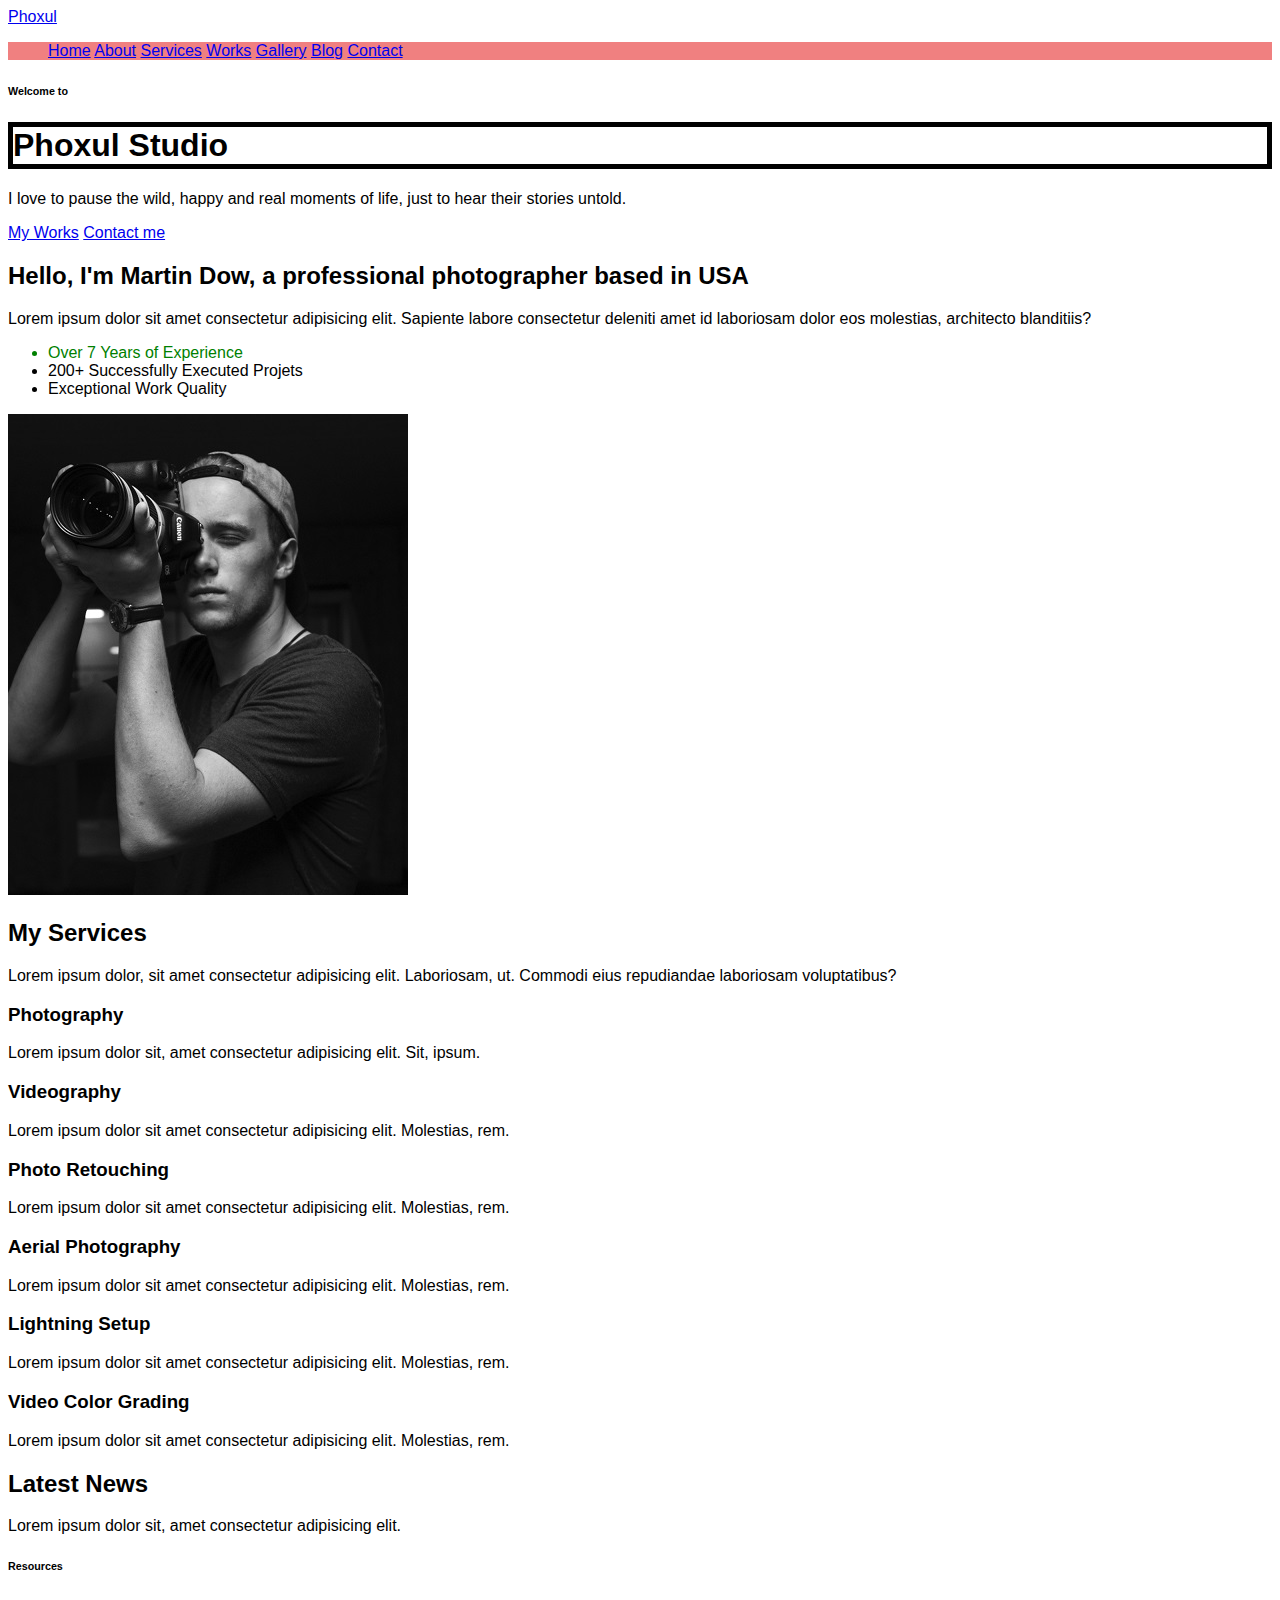
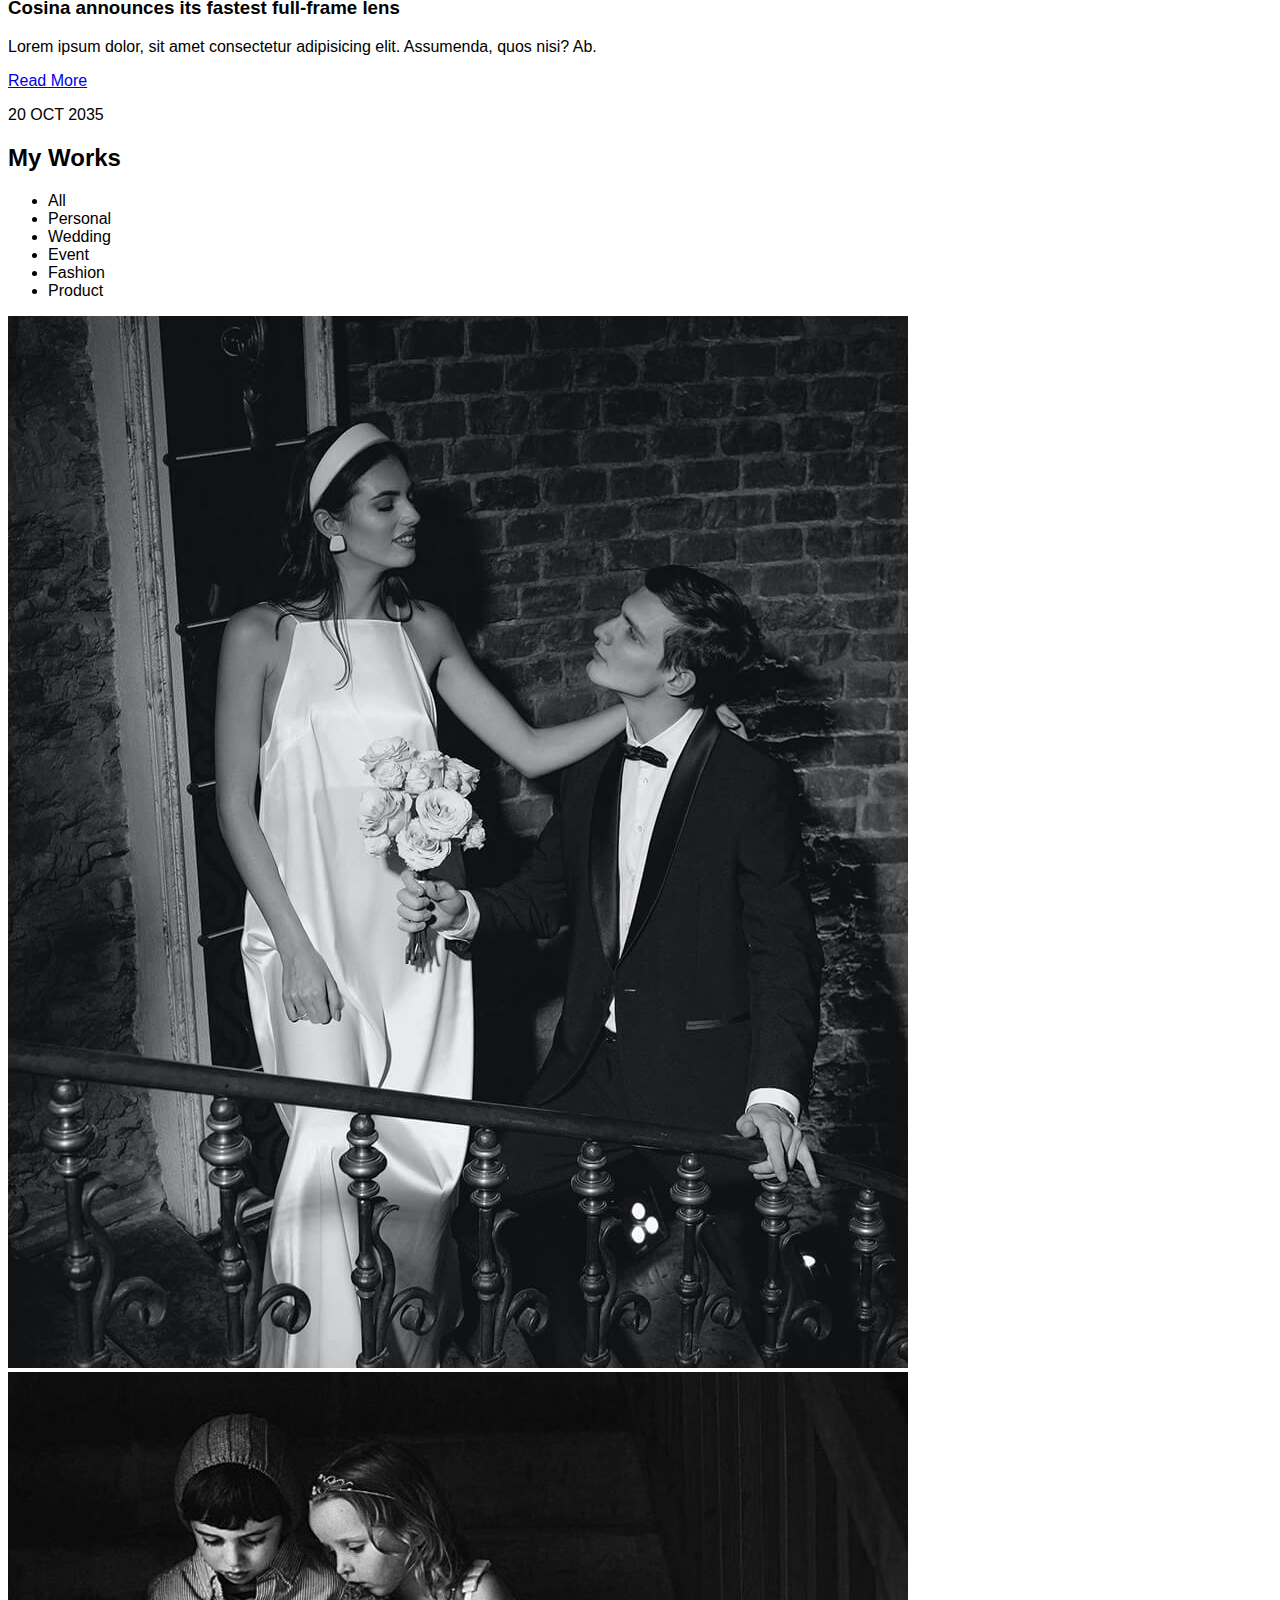
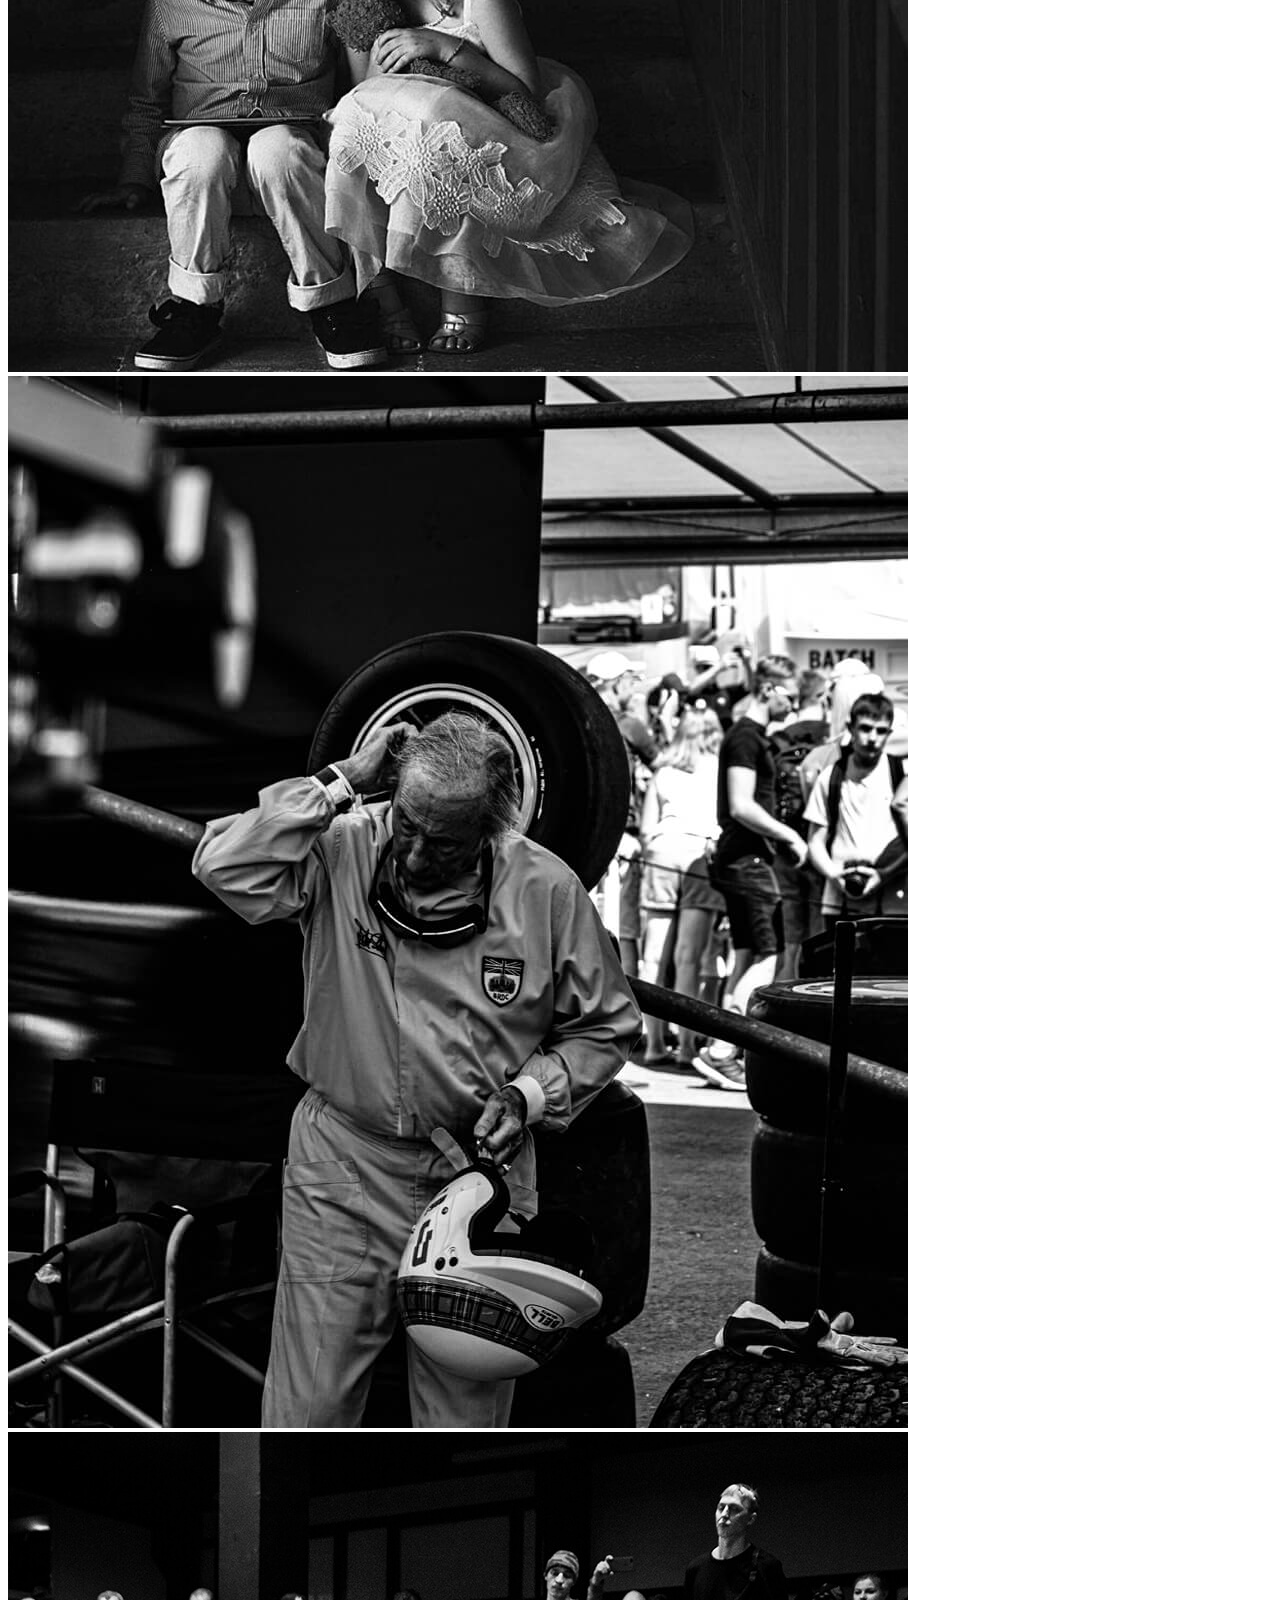
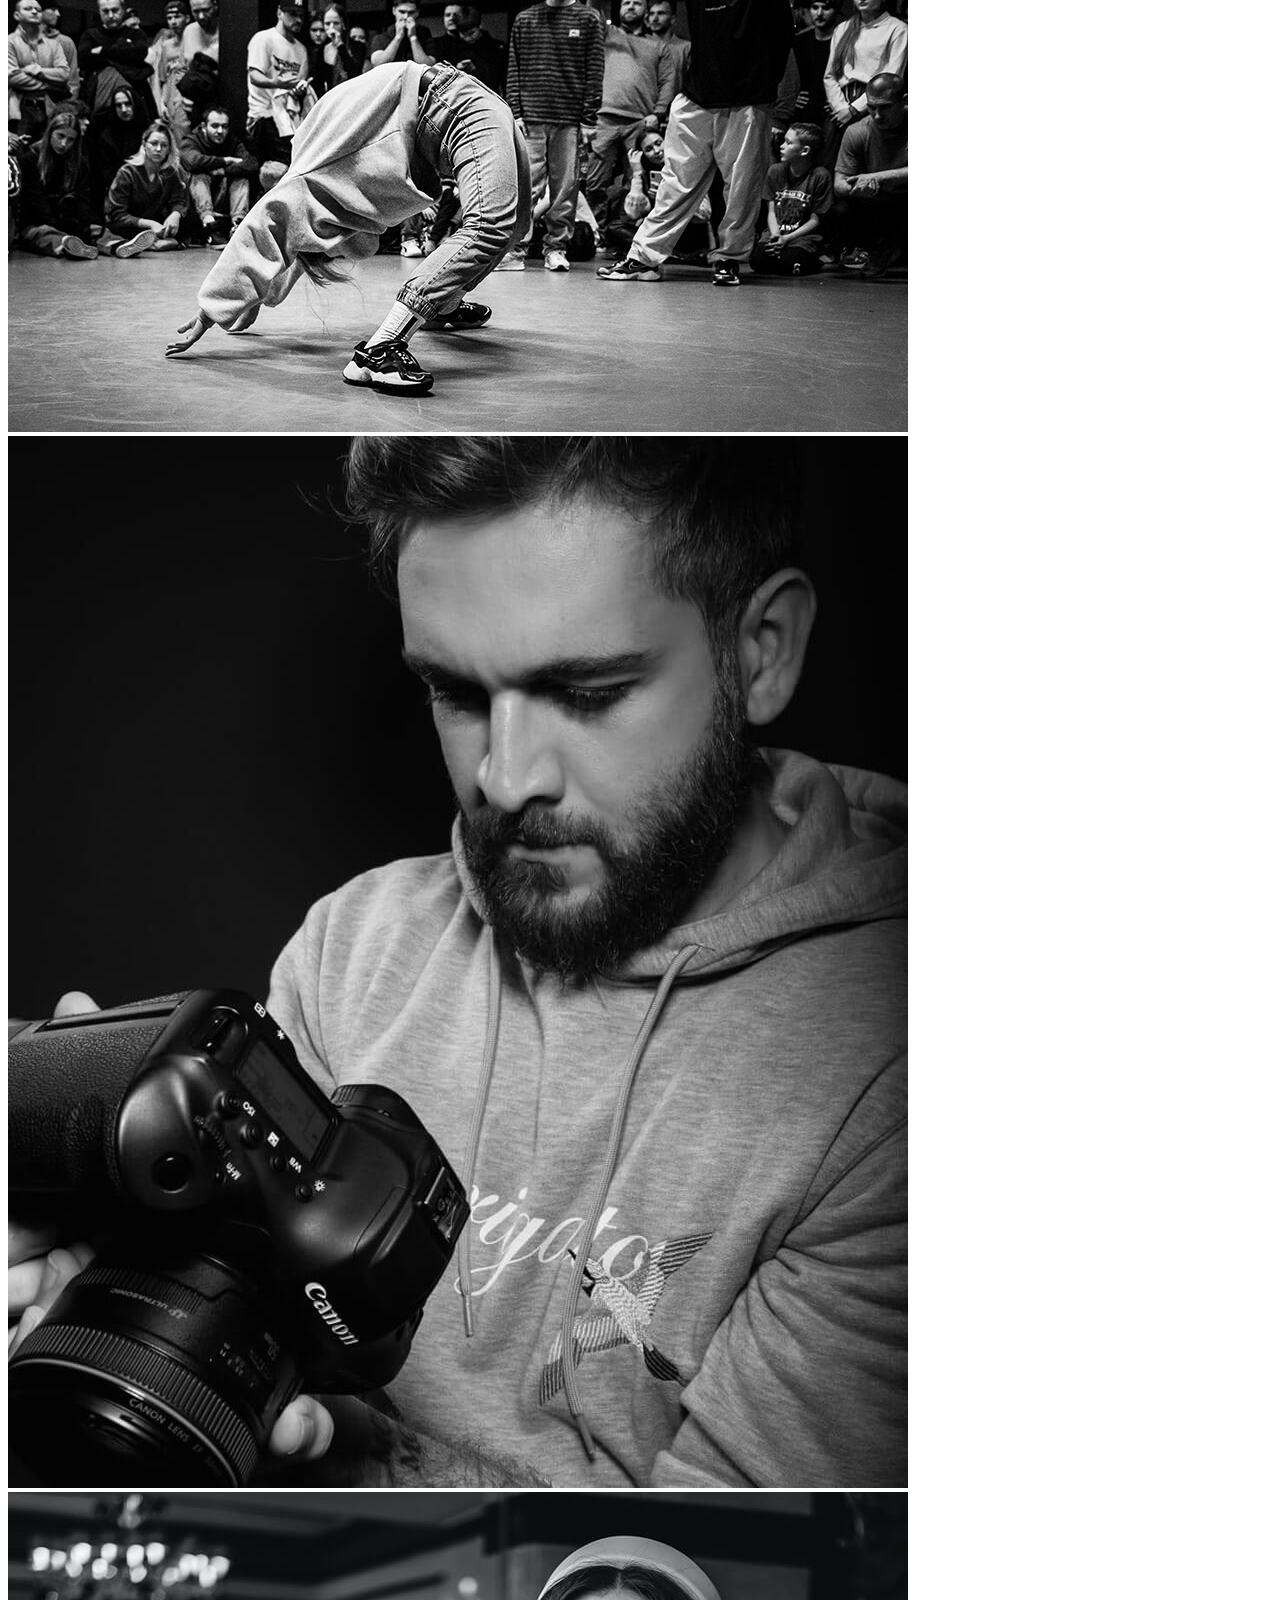
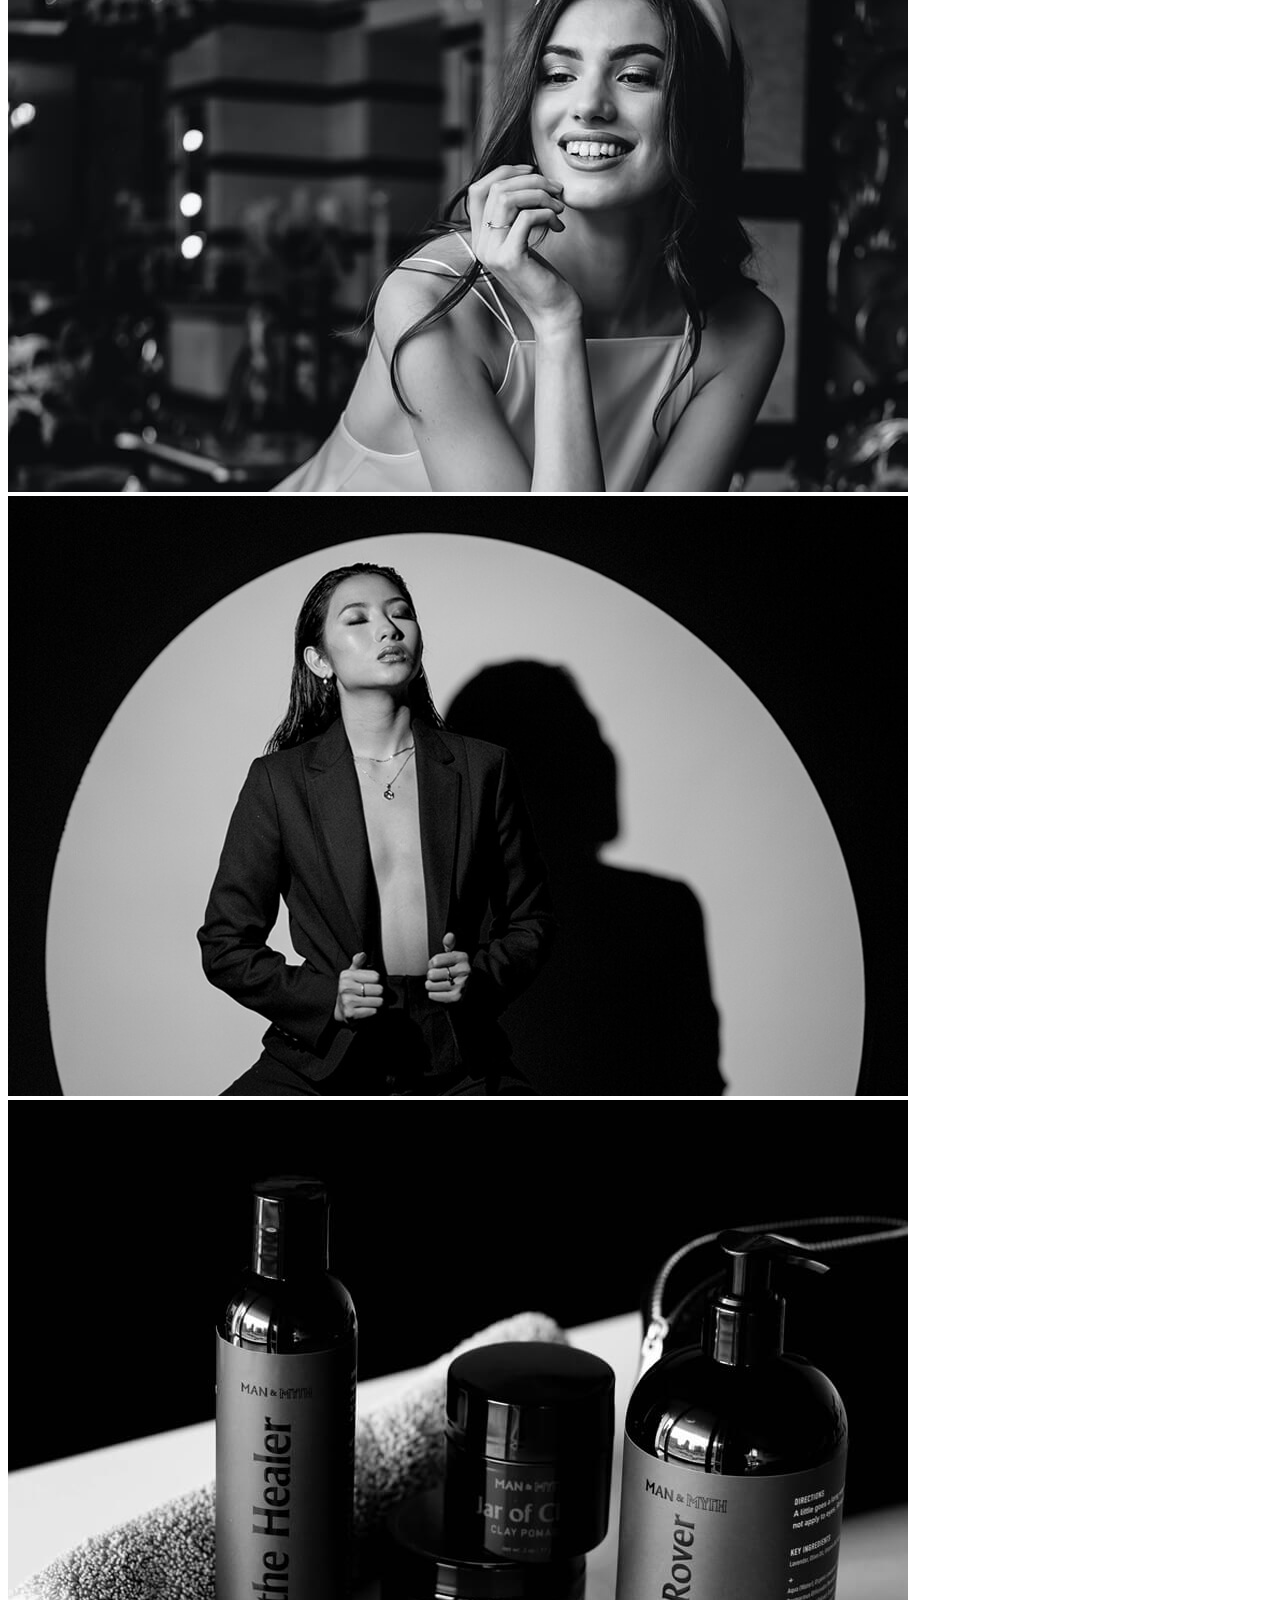
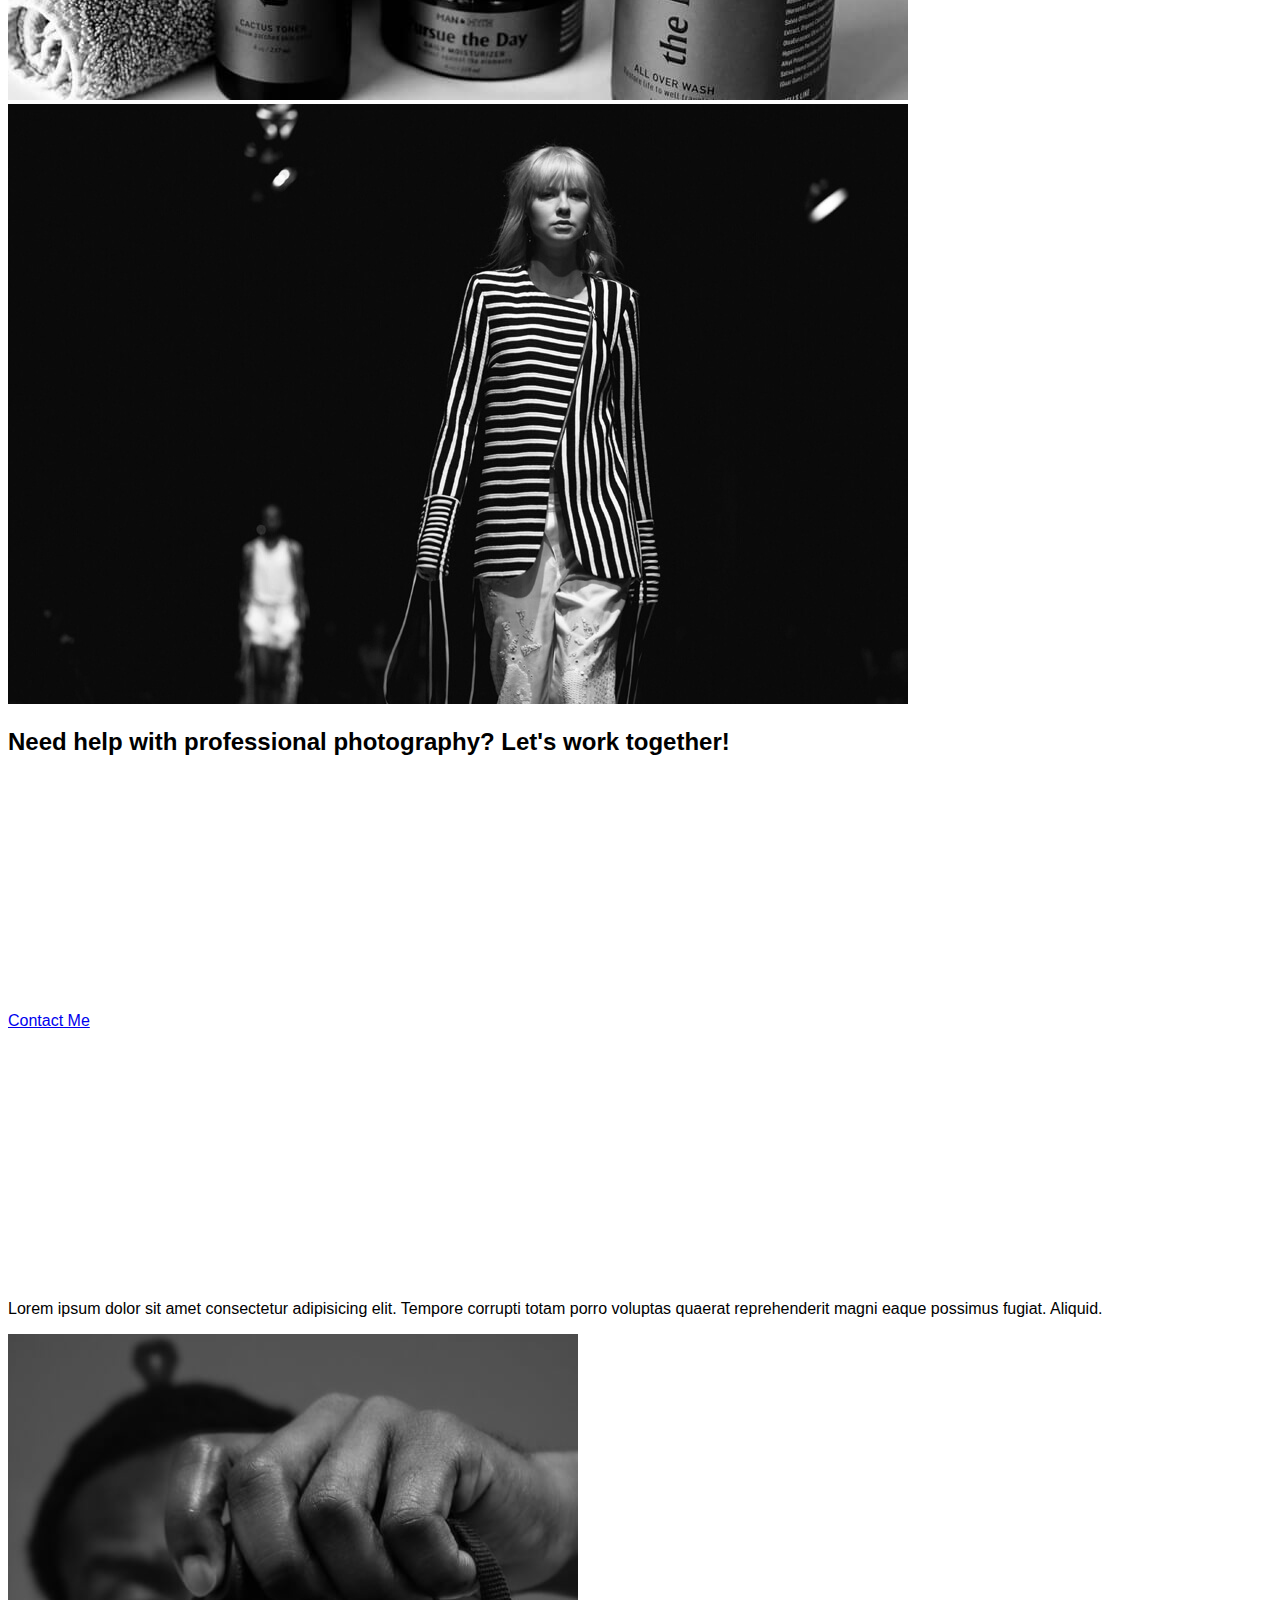
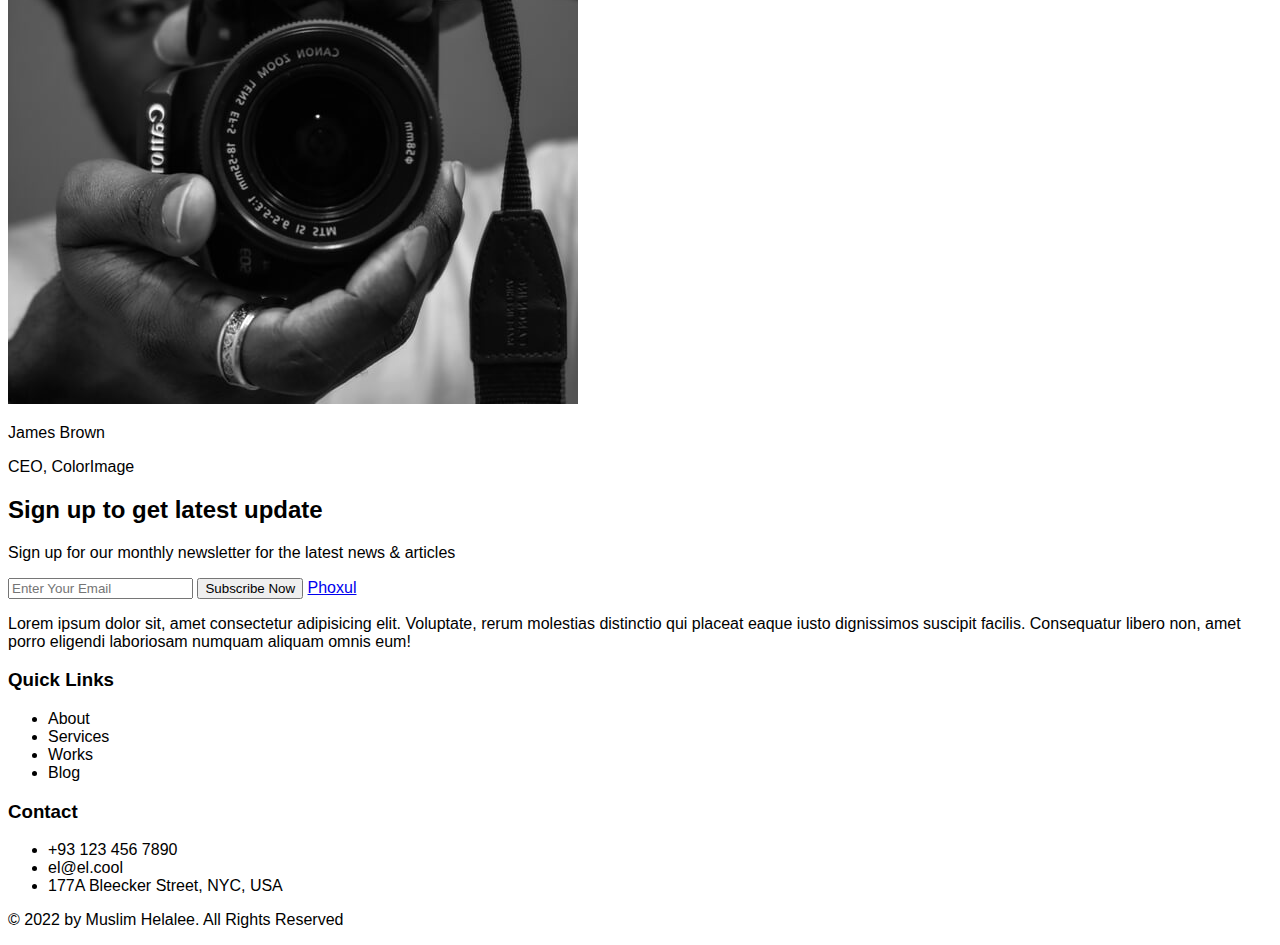
<file: 5 . css ess/index.html>
<!DOCTYPE html>
<html lang="en">
  <head>
    <meta charset="UTF-8" />
    <meta http-equiv="X-UA-Compatible" content="IE=edge" />
    <meta name="viewport" content="width=device-width, initial-scale=1.0" />

    <!-- Font Awesome -->
    <link
      rel="stylesheet"
      href="https://cdnjs.cloudflare.com/ajax/libs/font-awesome/6.1.1/css/all.min.css"
      integrity="sha512-KfkfwYDsLkIlwQp6LFnl8zNdLGxu9YAA1QvwINks4PhcElQSvqcyVLLD9aMhXd13uQjoXtEKNosOWaZqXgel0g=="
      crossorigin="anonymous"
      referrerpolicy="no-referrer"
    />
    <link rel="stylesheet" href="2.style.css" />
    <title>Phoxul</title>
  </head>
  <body>
    <!-- Logo -->
    <a href="#">Phoxul</a>

    <!-- Navigation -->
    <ul class="nav">
      <a href="#">Home</a>
      <a href="#">About</a>
      <a href="#">Services</a>
      <a href="#">Works</a>
      <a href="#">Gallery</a>
      <a href="#">Blog</a>
      <a href="#">Contact</a>
    </ul>

    <!-- Hero Section Small Title  -->
    <h6>Welcome to</h6>

    <!-- Hero Section Main Title  -->
    <h1 class="main-title">Phoxul Studio</h1>

    <!-- Hero Section Main Para -->
    <p>
      I love to pause the wild, happy and real moments of life, just to hear
      their stories untold.
    </p>

    <!-- Hero Section My Work Link -->
    <a href="#">My Works</a>

    <!-- Hero Section Contact Link -->
    <a href="#">Contact me</a>

    <!-- Personal Info Section title -->
    <h2>Hello, I'm Martin Dow, a professional photographer based in USA</h2>

    <!-- Personal Info Section Para -->
    <p>
      Lorem ipsum dolor sit amet consectetur adipisicing elit. Sapiente labore
      consectetur deleniti amet id laboriosam dolor eos molestias, architecto
      blanditiis?
    </p>

    <!-- Personal Info Section List -->
    <ul class="experience">
      <i class="fa-solid fa-check"></i>
      <li>Over 7 Years of Experience</li>

      <i class="fa-solid fa-check"></i>
      <li>200+ Successfully Executed Projets</li>

      <i class="fa-solid fa-check"></i>
      <li>Exceptional Work Quality</li>
    </ul>

    <!-- Personal Info Section Image -->
    <img src="personal-info-img.jpg" alt="Personal Info Image" />

    <!-- Services Section Title -->
    <h2>My Services</h2>

    <!-- Services Section Para -->
    <p>
      Lorem ipsum dolor, sit amet consectetur adipisicing elit. Laboriosam, ut.
      Commodi eius repudiandae laboriosam voluptatibus?
    </p>

    <!-- Services Section Services -->
    <i class="fa-solid fa-camera"></i>
    <h3>Photography</h3>
    <p>Lorem ipsum dolor sit, amet consectetur adipisicing elit. Sit, ipsum.</p>

    <i class="fa-solid fa-video"></i>
    <h3>Videography</h3>
    <p>
      Lorem ipsum dolor sit amet consectetur adipisicing elit. Molestias, rem.
    </p>

    <i class="fa-solid fa-brush"></i>
    <h3>Photo Retouching</h3>
    <p>
      Lorem ipsum dolor sit amet consectetur adipisicing elit. Molestias, rem.
    </p>

    <i class="fa-solid fa-camera"></i>
    <h3>Aerial Photography</h3>
    <p>
      Lorem ipsum dolor sit amet consectetur adipisicing elit. Molestias, rem.
    </p>

    <i class="fa-solid fa-lightbulb"></i>
    <h3>Lightning Setup</h3>
    <p>
      Lorem ipsum dolor sit amet consectetur adipisicing elit. Molestias, rem.
    </p>

    <i class="fa-solid fa-ruler-combined"></i>
    <h3>Video Color Grading</h3>
    <p>
      Lorem ipsum dolor sit amet consectetur adipisicing elit. Molestias, rem.
    </p>

    <!-- News Section Title -->
    <h2>Latest News</h2>

    <!-- News Section Para -->
    <p>Lorem ipsum dolor sit, amet consectetur adipisicing elit.</p>

    <!-- News Section Mini Title -->
    <h6>Resources</h6>

    <!-- News Section Sub Title -->
    <h3>Cosina announces its fastest full-frame lens</h3>

    <!-- News Section Sub Para -->
    <p>
      Lorem ipsum dolor, sit amet consectetur adipisicing elit. Assumenda, quos
      nisi? Ab.
    </p>

    <!-- News Section Link -->
    <a href="#">Read More</a>

    <!-- News Section Date -->
    <p>20 OCT 2035</p>

    <!-- My Works Section Title -->
    <h2>My Works</h2>

    <!-- My Works Section List -->
    <ul>
      <li>All</li>
      <li>Personal</li>
      <li>Wedding</li>
      <li>Event</li>
      <li>Fashion</li>
      <li>Product</li>
    </ul>

    <img src="images/my-works/my-work-1.jpg" alt="My Works" />
    <img src="images/my-works/my-work-2.jpg" alt="My Works" />
    <img src="images/my-works/my-work-3.jpg" alt="My Works" />
    <img src="images/my-works/my-work-4.jpg" alt="My Works" />
    <img src="images/my-works/my-work-5.jpg" alt="My Works" />
    <img src="images/my-works/my-work-6.jpg" alt="My Works" />
    <img src="images/my-works/my-work-7.jpg" alt="My Works" />
    <img src="images/my-works/my-work-8.jpg" alt="My Works" />
    <img src="images/my-works/my-work-9.jpg" alt="My Works" />

    <!-- Contact Section Parallax Effect -->
    <!-- <section class="parallax"></section> -->

    <!-- Contact Section Title -->
    <h2>Need help with professional photography? Let's work together!</h2>

    <a href="#">Contact Me</a>

    <!-- Contact Section Icons -->
    <img src="images/contact/icon-1.png" alt="Icons" />
    <img src="images/contact/icon-2.png" alt="Icons" />
    <img src="images/contact/icon-3.png" alt="Icons" />
    <img src="images/contact/icon-4.png" alt="Icons" />

    <!-- Contact Section Testimonial -->
    <p>
      Lorem ipsum dolor sit amet consectetur adipisicing elit. Tempore corrupti
      totam porro voluptas quaerat reprehenderit magni eaque possimus fugiat.
      Aliquid.
    </p>

    <!-- Contact Section Testimonial Image -->
    <img src="contact-img.jpg" alt="Testimonial" />

    <!-- Contact Section Testimonial Image -->
    <p>James Brown</p>
    <p>CEO, ColorImage</p>

    <!-- Footer Newsletter Title -->
    <h2>Sign up to get latest update</h2>

    <!-- Footer Newsletter Para -->
    <p>Sign up for our monthly newsletter for the latest news & articles</p>

    <!-- Footer Newsletter Form -->
    <input type="Email" placeholder="Enter Your Email" />
    <input type="submit" value="Subscribe Now" />

    <!-- Footer Author Logo -->
    <a href="#">Phoxul</a>

    <!-- Footer Author Para -->
    <p>
      Lorem ipsum dolor sit, amet consectetur adipisicing elit. Voluptate, rerum
      molestias distinctio qui placeat eaque iusto dignissimos suscipit facilis.
      Consequatur libero non, amet porro eligendi laboriosam numquam aliquam
      omnis eum!
    </p>

    <!-- Footer Author Quick Links -->
    <h3>Quick Links</h3>
    <ul>
      <li>About</li>
      <li>Services</li>
      <li>Works</li>
      <li>Blog</li>
    </ul>

    <!-- Footer Author Contact -->
    <h3>Contact</h3>

    <ul>
      <i class="fa-solid fa-square-phone"></i>
      <li>+93 123 456 7890</li>

      <i class="fa-solid fa-envelope"></i>
      <li>el@el.cool</li>

      <i class="fa-solid fa-address-card"></i>
      <li>177A Bleecker Street, NYC, USA</li>
    </ul>

    <!-- Footer Author Copy Right -->
    <p>&copy; 2022 by Muslim Helalee. All Rights Reserved</p>

    <!-- Footer Author Social Links -->
    <i class="fa-brands fa-facebook-f"></i>
    <i class="fa-brands fa-twitter"></i>
    <i class="fa-brands fa-linkedin-in"></i>
    <i class="fa-brands fa-dribbble"></i>
  </body>
</html>
</file>
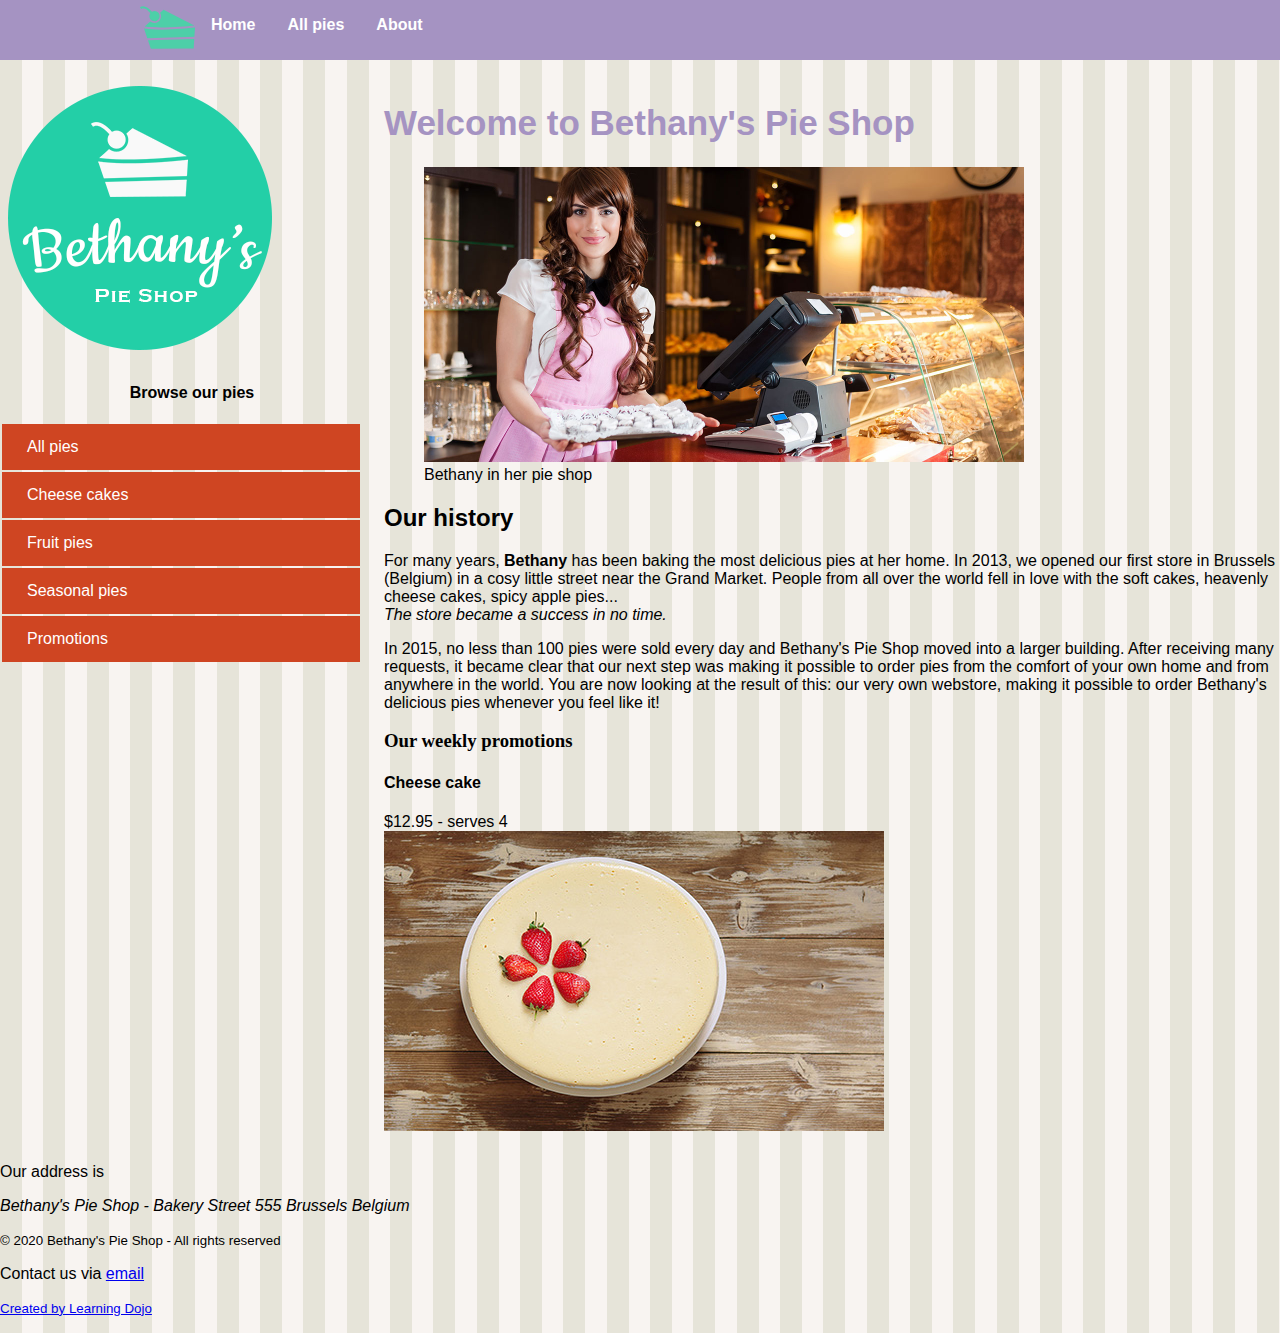
<file: flexbox/demo/index.html>
<!DOCTYPE html>
<html>

<head>
    <meta charset="utf-8">
    <title>Welcome to Bethany's Pie Shop!</title>
    <meta name="author" content="Bethany's Pie Shop">
    <meta name="description" content="Store front for Bethany's Pie Shop">
    <meta name="viewport" content="width=device-width, initial-scale=1">
    <link rel="icon" type="image/png" href="favicon.png">
    <link rel="stylesheet" type="text/css" href="css/styles.css">
</head>

<body>
    <header id="mainheader">
        <nav>
            <ul>
                <li><img src="images/cake.svg" height="55" /></li>
                <li><a href="index.html">Home</a></li>
                <li><a href="pages/pieoverview.html">All pies</a></li>
                <li><a href="pages/about.html">About</a></li>
            </ul>
        </nav>
    </header>
    <div class="mainContent">
        <aside class="leftmenu">
            <a href="index.html"><img src="images/bethanylogo.png" /></a>
            <header>
                <h4 style="text-align: center;">Browse our pies</h4>
            </header>
            <ul>
                <a href="pages/pieoverview.html"><li>All pies</li></a>
                <a href="pages/cheesecakes.html"><li>Cheese cakes</li></a>
                <a href="pages/fruitpies.html"><li>Fruit pies</li></a>
                <a href="pages/seasonalpies.html"><li>Seasonal pies</li></a>
                <a href="#promos"><li>Promotions</li></a>
            </ul>
        </aside>
        <main class="main">
            <article>
                <header>
                    <h1 class="pageTitle">Welcome to Bethany's Pie Shop</h1>
                </header>
                <figure>
                    <img src="images/bethany-fullsize.jpg" width="600" alt="Bethany in her pie shop" />
                    <figcaption>Bethany in her pie shop</figcaption>
                </figure>
                <h2>Our history</h2>
                <p>For many years, <b>Bethany</b> has been baking the most delicious pies at her home. In 2013, we opened our first store in Brussels (Belgium) in a cosy little street near the Grand Market. People from all over the world fell in love with the soft cakes, heavenly cheese cakes, spicy apple pies...<i><br>The store became a success in no time.</i></p>
                <p>In 2015, no less than 100 pies were sold every day and Bethany's Pie Shop moved into a larger building. After receiving many requests, it became clear that our next step was making it possible to order pies from the comfort of your own home and from anywhere in the world. You are now looking at the result of this: our very own webstore, making it possible to order Bethany's delicious pies whenever you feel like it!</p>
            </article>

            <section id="promos">
                <h3 style="font-family:verdana;">Our weekly promotions</h3>
                <h4>Cheese cake</h4>
                $12.95 - serves 4<br>
                <img src="images/products/cheesecakesmall.jpg" alt="Cheese cak with strawberry" />
            </section>
        </main>



    </div>
    <footer>
        <p>Our address is </p>
        <address>Bethany's Pie Shop - Bakery Street 555 Brussels Belgium</address>
        <p><small>&copy; 2020 Bethany's Pie Shop - All rights reserved</small></p>
        <p>Contact us via <a href="mailto:info@bethanyspieshop.com">email</a></p>
        <p><small><a href="https://www.learningdojo.net">Created by Learning Dojo</a></small></p>
    </footer>
</body>

</html>
</file>
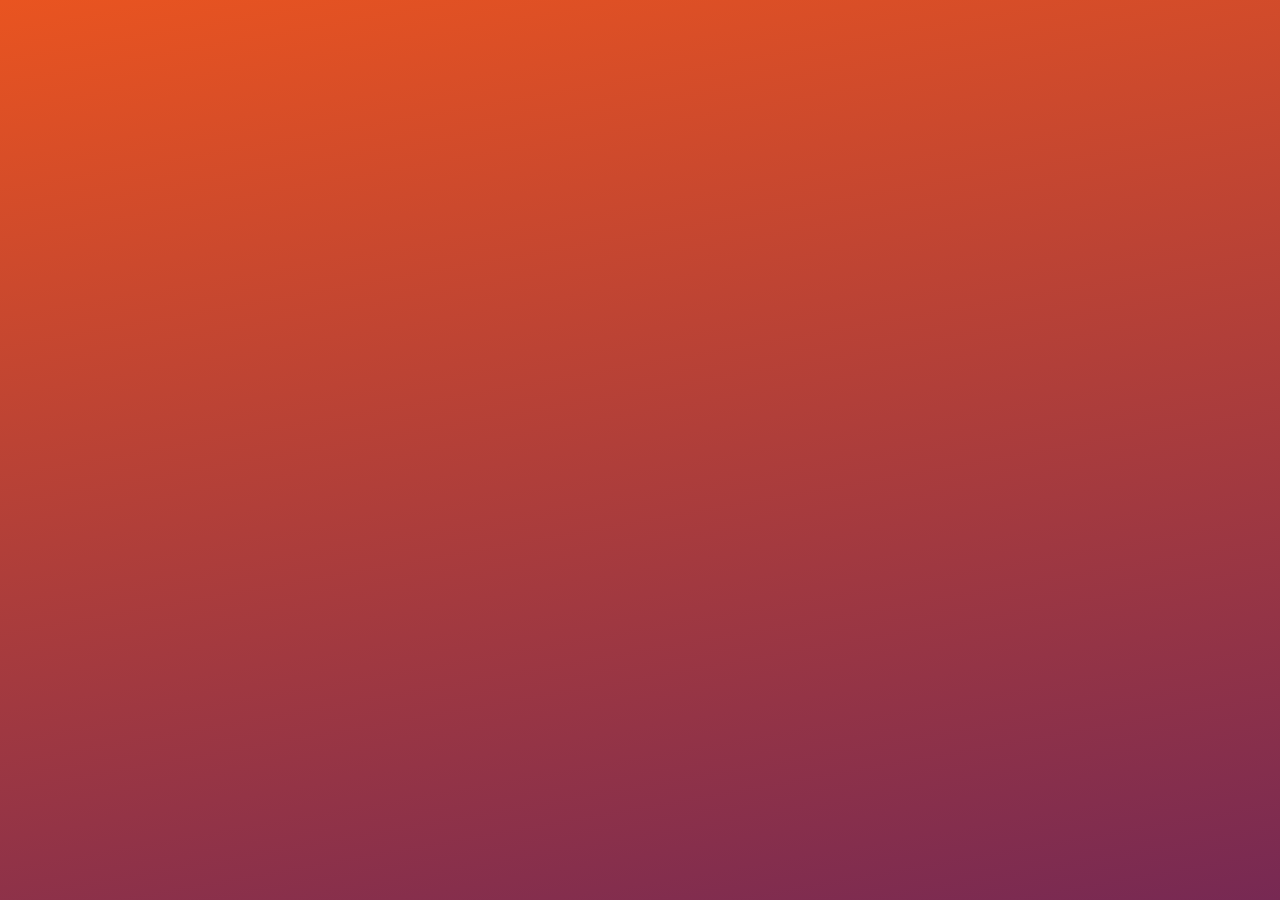
<file: CFCMCFFG/2/3 - flexbox/index.html>
<!DOCTYPE html>
<html>
  <head>
    <meta charset="utf-8">
    <title>The Complete Flexbox Course by Peter</title>
    <link rel="stylesheet" href="css/base.css">
    <link rel="stylesheet" href="css/main.css">
  </head>
  <body>
    
  </body>
</html>
</file>
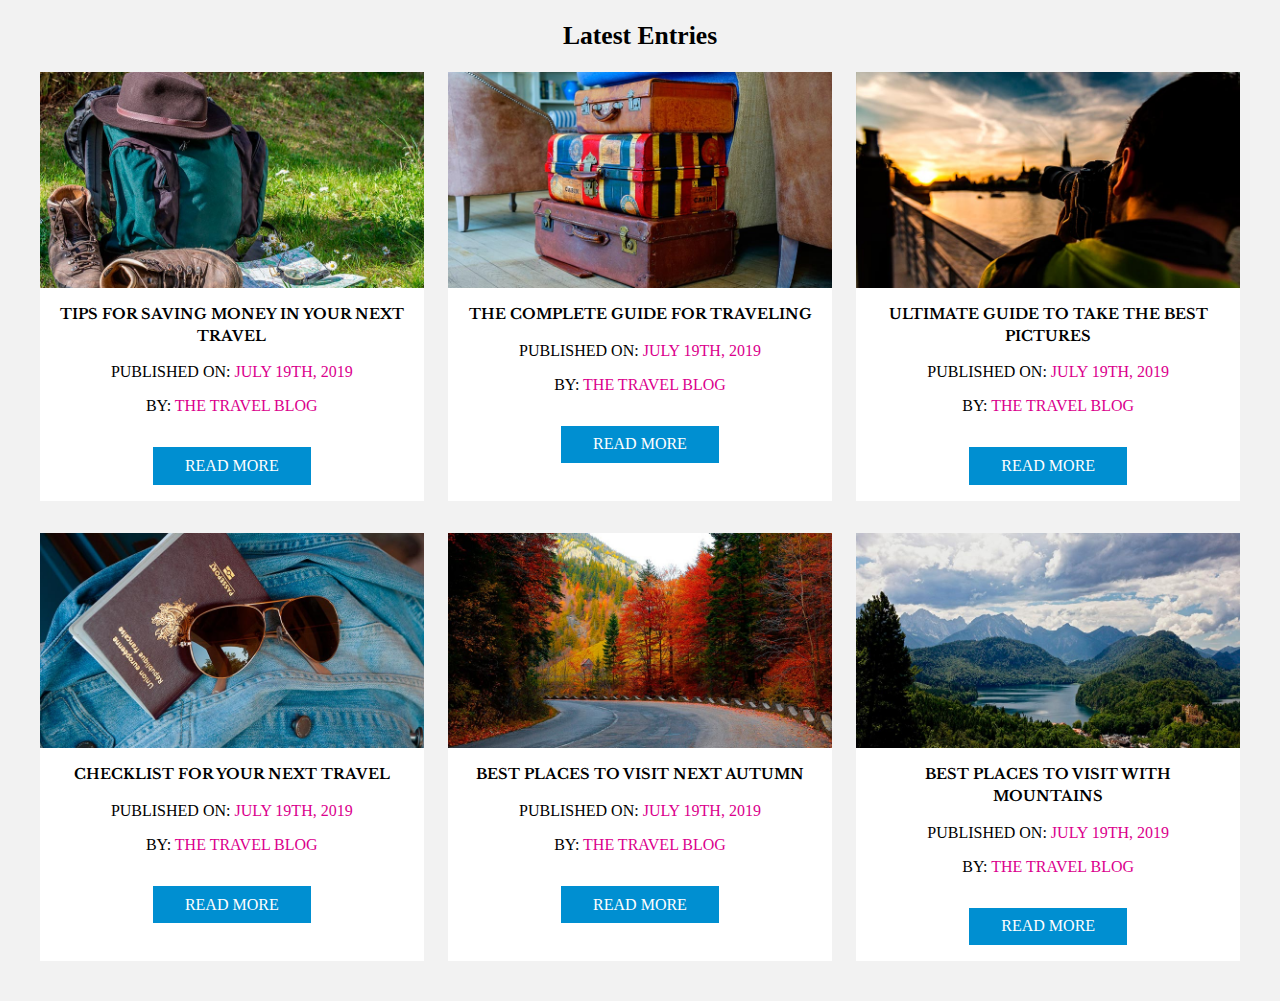
<file: CGFTUCB10/03/cards-flexbox-end/index.html>
<!DOCTYPE html>
<html lang="en">
<head>
    <meta charset="UTF-8">
    <meta name="viewport" content="width=device-width, initial-scale=1.0">
    <meta http-equiv="X-UA-Compatible" content="ie=edge">
    <title>Cards Flexbox</title>
    <link rel="stylesheet" href="https://necolas.github.io/normalize.css/8.0.0/normalize.css">
    <link href="https://fonts.googleapis.com/css?family=Libre+Baskerville:400,700" rel="stylesheet">
    <link rel="stylesheet" href="css/styles.css">
</head>
<body>
    <div class="container">
            <h2>Latest Entries</h2>
            <main class="main-content">
                <article class="entry">
                    <img src="img/01.jpg" alt="entry image">
                    <div class="content">
                        <h3>Tips for Saving Money in your Next Travel</h3>
                        <p>Published on: <span>July 19th, 2019</span></p>
                        <p>By: <span>The Travel Blog</span></p>
                        <a href="#" class="button">Read More</a>
                    </div>
                </article>
                <article class="entry">
                    <img src="img/02.jpg" alt="entry image">
                    <div class="content">
                        <h3>The Complete Guide for Traveling</h3>
                        <p>Published on: <span>July 19th,  2019</span></p>
                        <p>By: <span>The Travel Blog</span></p>
                        <a href="#" class="button">Read More</a>
                    </div>
                </article>
                <article class="entry">
                    <img src="img/03.jpg" alt="entry image">
                    <div class="content">
                        <h3>Ultimate Guide to Take the best Pictures</h3>
                        <p>Published on: <span>July 19th,  2019</span></p>
                        <p>By: <span>The Travel Blog</span></p>
                        <a href="#" class="button">Read More</a>
                    </div>
                </article>
                <article class="entry">
                    <img src="img/04.jpg" alt="entry image">
                    <div class="content">
                        <h3>Checklist for your next Travel</h3>
                        <p>Published on: <span>July 19th,  2019</span></p>
                        <p>By: <span>The Travel Blog</span></p>
                        <a href="#" class="button">Read More</a>
                    </div>
                </article>
                <article class="entry">
                    <img src="img/05.jpg" alt="entry image">
                    <div class="content">
                        <h3>Best Places to visit next Autumn</h3>
                        <p>Published on: <span>July 19th,  2019</span></p>
                        <p>By: <span>The Travel Blog</span></p>
                        <a href="#" class="button">Read More</a>
                    </div>
                </article>
                <article class="entry">
                    <img src="img/06.jpg" alt="entry image">
                    <div class="content">
                        <h3>Best Places to Visit with Mountains</h3>
                        <p>Published on: <span>July 19th,  2019</span></p>
                        <p>By: <span>The Travel Blog</span></p>
                        <a href="#" class="button">Read More</a>
                    </div>
                </article>
            </main>
    </div><!--.content-->
    
</body>
</html>
</file>
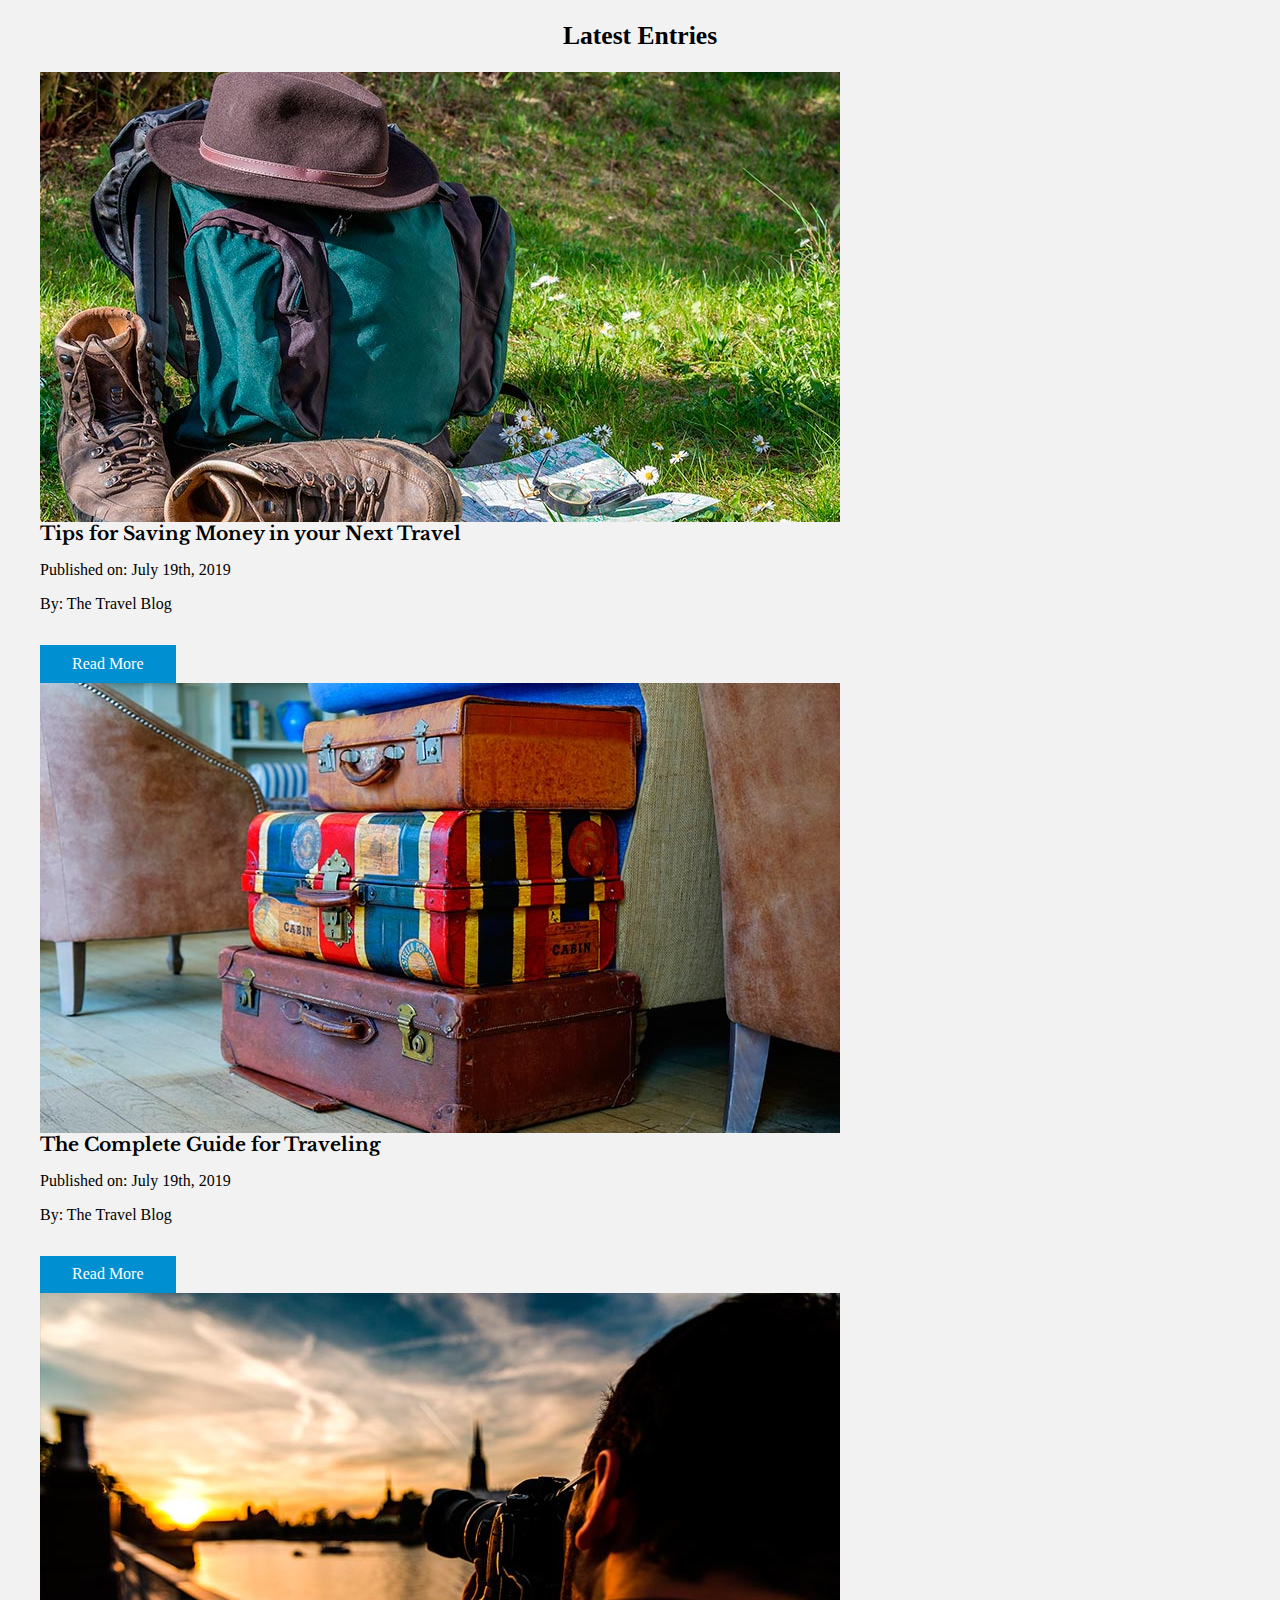
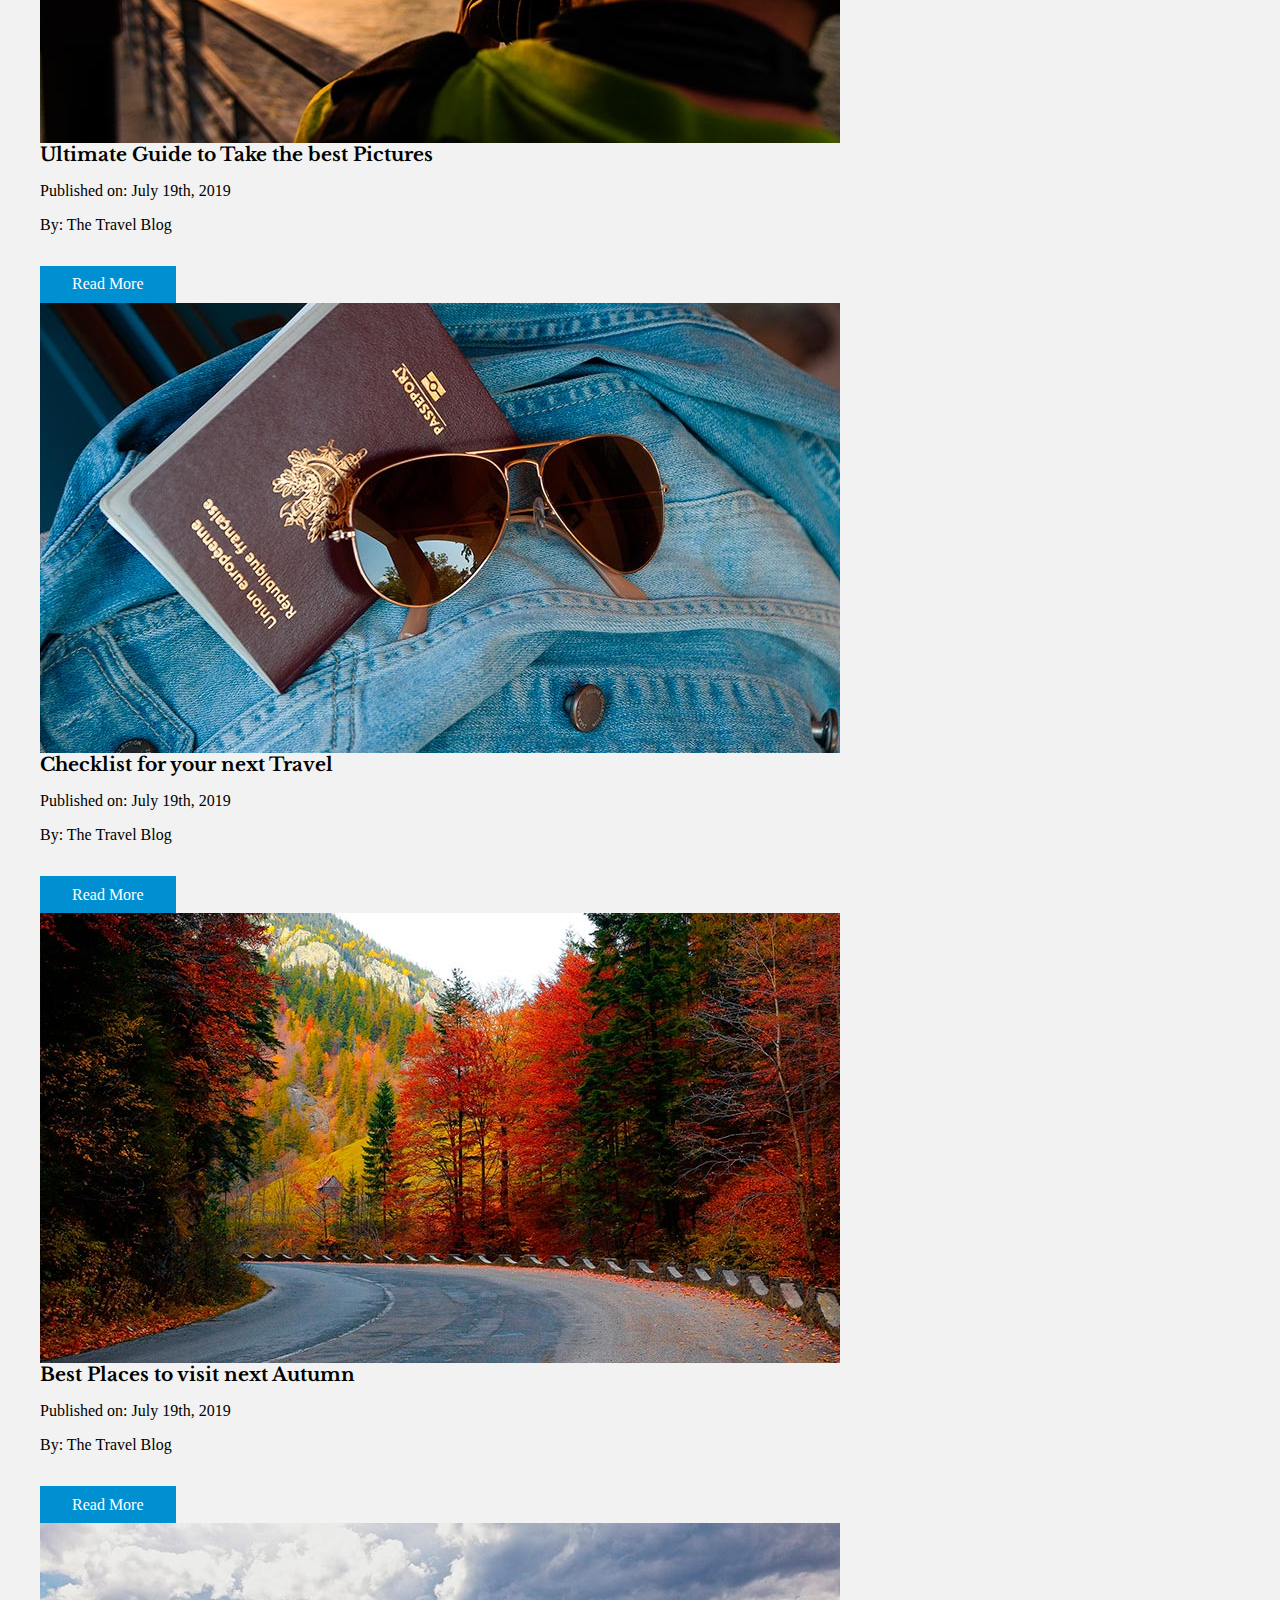
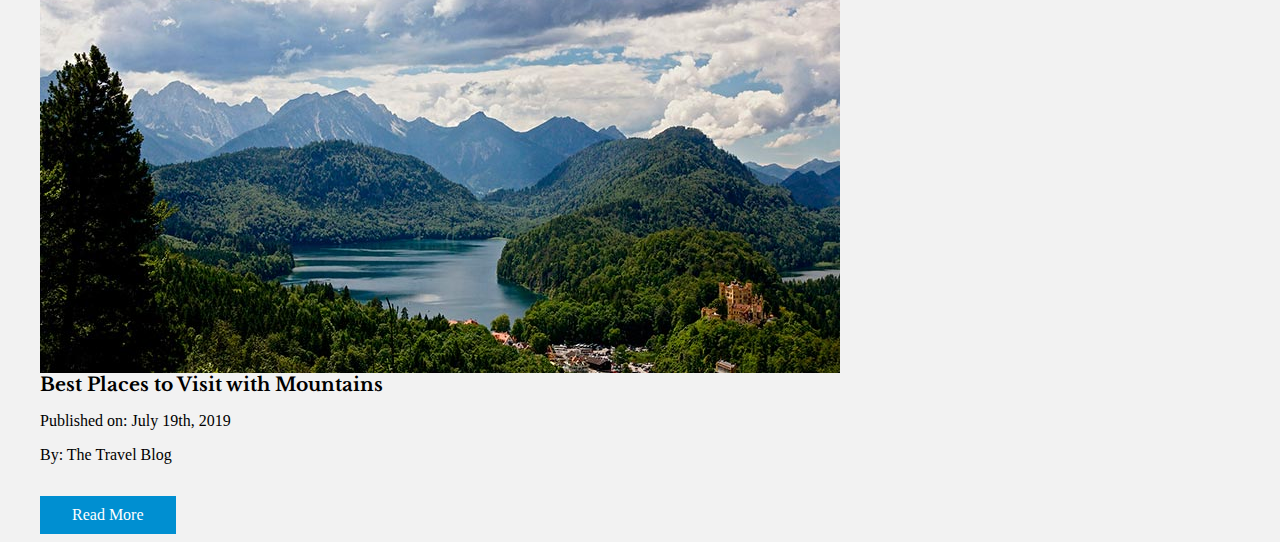
<file: CGFTUCB10/03/cards-flexbox-start/index.html>
<!DOCTYPE html>
<html lang="en">
<head>
    <meta charset="UTF-8">
    <meta name="viewport" content="width=device-width, initial-scale=1.0">
    <meta http-equiv="X-UA-Compatible" content="ie=edge">
    <title>Cards Flexbox</title>
    <link rel="stylesheet" href="https://necolas.github.io/normalize.css/8.0.0/normalize.css">
    <link href="https://fonts.googleapis.com/css?family=Libre+Baskerville:400,700" rel="stylesheet">
    <link rel="stylesheet" href="css/styles.css">
</head>
<body>
    <div class="container">
        <h2>Latest Entries</h2>
            <main class="main-content">

                <article class="entry">
                    <img src="img/01.jpg" alt="entry image">
                    <div class="content">
                        <h3>Tips for Saving Money in your Next Travel</h3>
                        <p>Published on: <span>July 19th, 2019</span></p>
                        <p>By: <span>The Travel Blog</span></p>
                        <a href="#" class="button">Read More</a>
                    </div>
                </article>
                <article class="entry">
                    <img src="img/02.jpg" alt="entry image">
                    <div class="content">
                        <h3>The Complete Guide for Traveling</h3>
                        <p>Published on: <span>July 19th,  2019</span></p>
                        <p>By: <span>The Travel Blog</span></p>
                        <a href="#" class="button">Read More</a>
                    </div>
                </article>
                <article class="entry">
                    <img src="img/03.jpg" alt="entry image">
                    <div class="content">
                        <h3>Ultimate Guide to Take the best Pictures</h3>
                        <p>Published on: <span>July 19th,  2019</span></p>
                        <p>By: <span>The Travel Blog</span></p>
                        <a href="#" class="button">Read More</a>
                    </div>
                </article>
                <article class="entry">
                    <img src="img/04.jpg" alt="entry image">
                    <div class="content">
                        <h3>Checklist for your next Travel</h3>
                        <p>Published on: <span>July 19th,  2019</span></p>
                        <p>By: <span>The Travel Blog</span></p>
                        <a href="#" class="button">Read More</a>
                    </div>
                </article>
                <article class="entry">
                    <img src="img/05.jpg" alt="entry image">
                    <div class="content">
                        <h3>Best Places to visit next Autumn</h3>
                        <p>Published on: <span>July 19th,  2019</span></p>
                        <p>By: <span>The Travel Blog</span></p>
                        <a href="#" class="button">Read More</a>
                    </div>
                </article>
                <article class="entry">
                    <img src="img/06.jpg" alt="entry image">
                    <div class="content">
                        <h3>Best Places to Visit with Mountains</h3>
                        <p>Published on: <span>July 19th,  2019</span></p>
                        <p>By: <span>The Travel Blog</span></p>
                        <a href="#" class="button">Read More</a>
                    </div>
                </article>
            </main>
    </div><!--.content-->
    
</body>
</html>
</file>
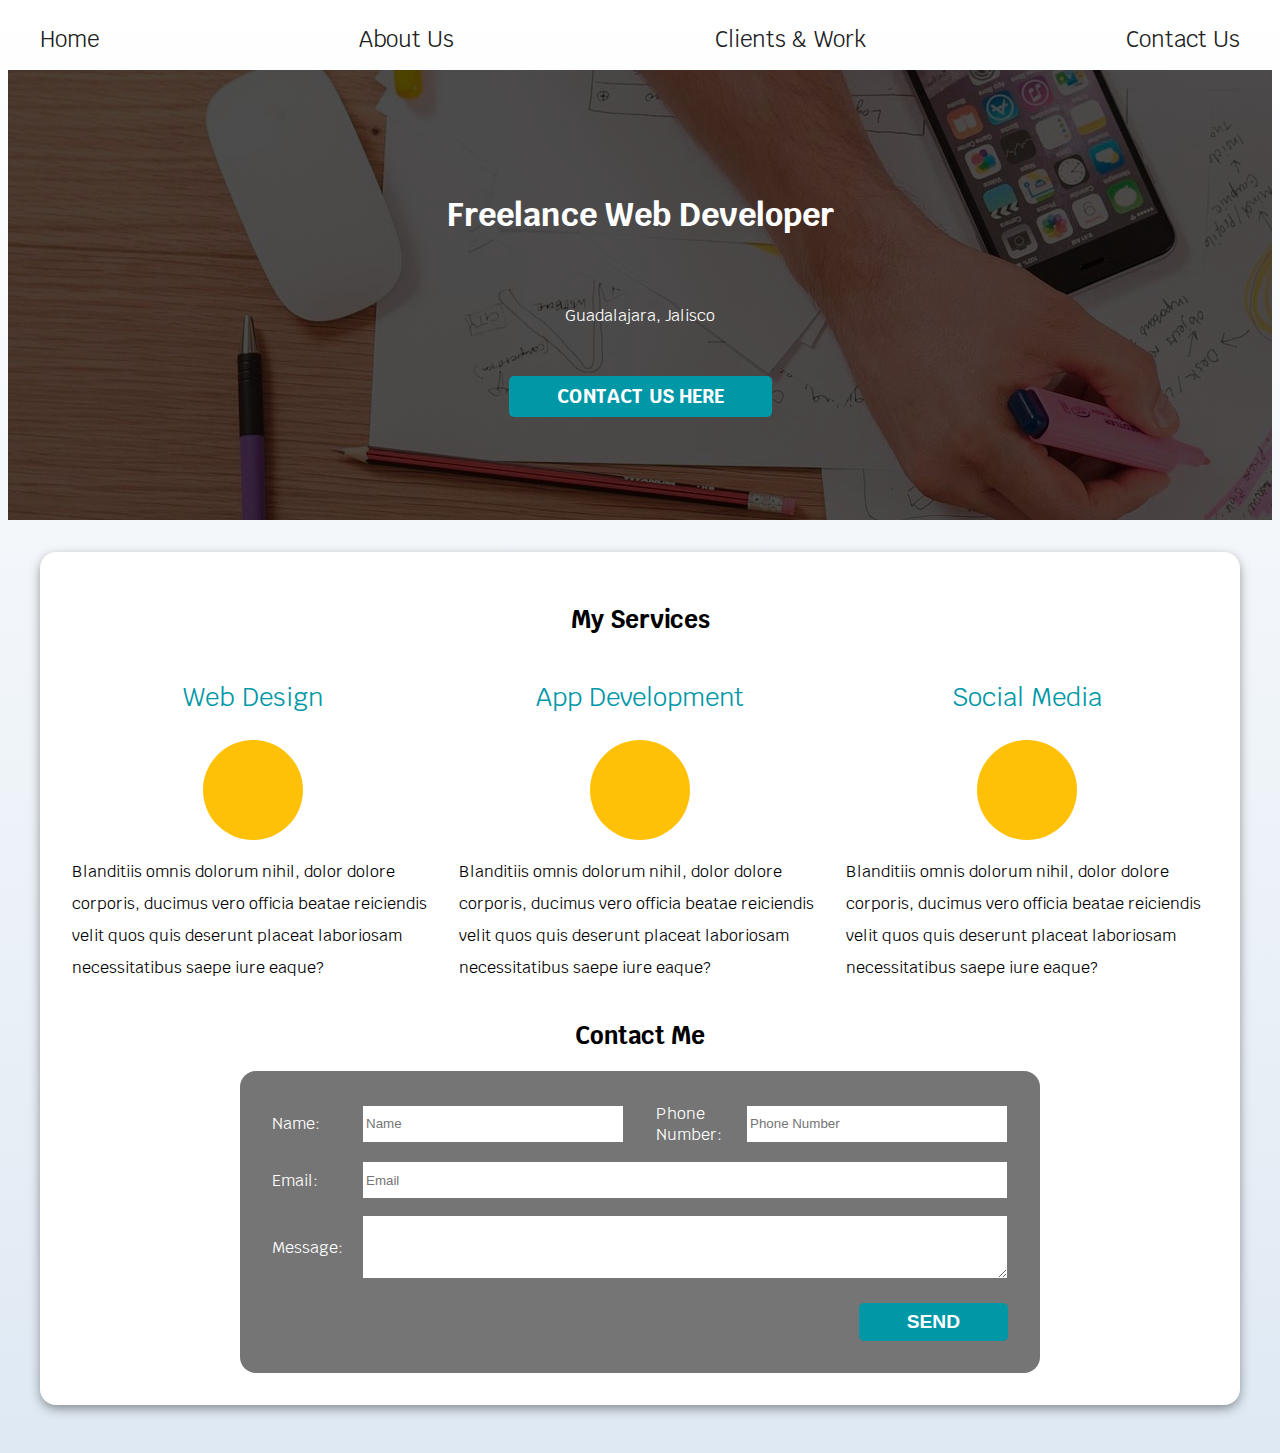
<file: CGFTUCB10/04/freelancer_flexbox_end/index.html>
<!DOCTYPE html>
<html lang="en">
<head>
    <meta charset="UTF-8">
    <meta name="viewport" content="width=device-width, initial-scale=1.0">
    <meta http-equiv="X-UA-Compatible" content="ie=edge">
    <title>Flexbox - Freelancer Website</title>
    <link rel="stylesheet" href="https://necolas.github.io/normalize.css/8.0.1/normalize.css">
    <link href="https://fonts.googleapis.com/css?family=Krub:400,700" rel="stylesheet">
    <link rel="stylesheet" href="https://use.fontawesome.com/releases/v5.5.0/css/all.css" integrity="sha384-B4dIYHKNBt8Bc12p+WXckhzcICo0wtJAoU8YZTY5qE0Id1GSseTk6S+L3BlXeVIU" crossorigin="anonymous">
    <link rel="stylesheet" href="css/style.css">
</head>
<body>

    <nav class="main-navigation">
        <a href="#">Home</a>
        <a href="#">About Us</a>
        <a href="#">Clients & Work</a>
        <a href="#">Contact Us</a>
    </nav>

    <div class="hero">
        <div class="hero-content">
            <h1>Freelance Web Developer</h1>
            <p><i class="fas fa-map-marker-alt"></i> Guadalajara, Jalisco</p>
            <a class="button" href="#">Contact Us Here</a>
        </div>
    </div>

    <div class="container">
        <main class="services">
            <h2>My Services</h2>
            <div class="services-container">
                    <div class="service">
                        <h3>Web Design</h3>
                        <div class="icons">
                            <i class="fas fa-pen-nib"></i>
                        </div>
                        <p>Blanditiis omnis dolorum nihil, dolor dolore corporis, ducimus vero officia beatae reiciendis velit quos quis deserunt placeat laboriosam necessitatibus saepe iure eaque?</p>
                    </div><!--.service-->
                    <div class="service">
                        <h3>App Development</h3>
                        <div class="icons">
                            <i class="fab fa-android"></i>
                            <i class="fab fa-apple"></i>
                        </div>
                        <p>Blanditiis omnis dolorum nihil, dolor dolore corporis, ducimus vero officia beatae reiciendis velit quos quis deserunt placeat laboriosam necessitatibus saepe iure eaque?</p>
                    </div><!--.service-->
                    <div class="service">
                        <h3>Social Media</h3>
                        <div class="icons">
                            <i class="fab fa-twitter"></i>
                            <i class="fab fa-facebook"></i>
                        </div>
                        <p>Blanditiis omnis dolorum nihil, dolor dolore corporis, ducimus vero officia beatae reiciendis velit quos quis deserunt placeat laboriosam necessitatibus saepe iure eaque?</p>
                    </div><!--.service-->
            </div>
        </main>


        <section id="contact" class="contact">
            <h2>Contact Me</h2>
            <form action="#">
                <div class="form-container">
                    <div class="field">
                        <label>Name:</label>
                        <input type="text" placeholder="Name">
                    </div>
                    <div class="field">
                        <label>Phone Number:</label>
                        <input type="tel" placeholder="Phone Number">
                    </div>
                    <div class="field w-100">
                        <label>Email:</label>
                        <input type="mail" placeholder="Email">
                    </div>
                    <div class="field w-100">
                        <label>Message:</label>
                        <textarea cols="30" rows="3"></textarea>
                    </div>
                </div><!--.form-container-->
                <div class="submit-form">
                    <input type="submit" class="button" value="Send">
                </div>
            </form>
        </section>
    </div>
 
</body>
</html>
</file>
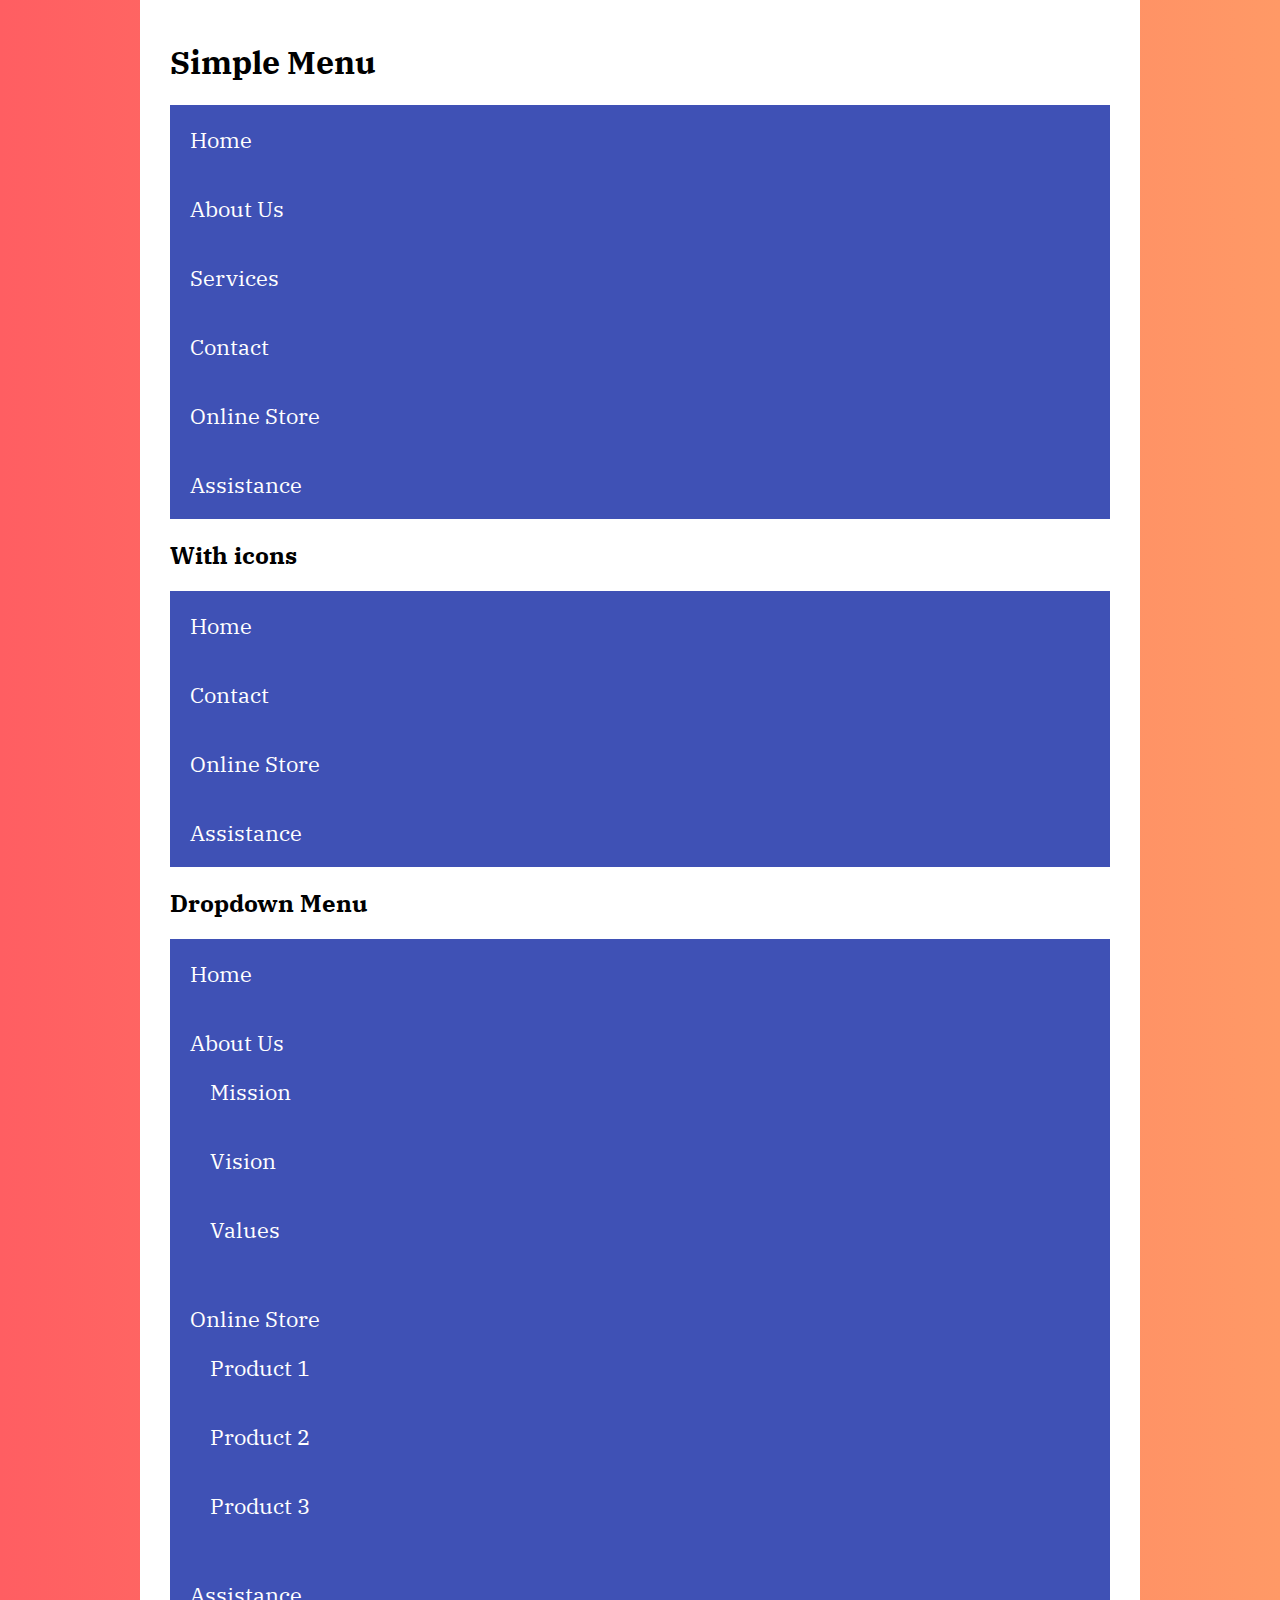
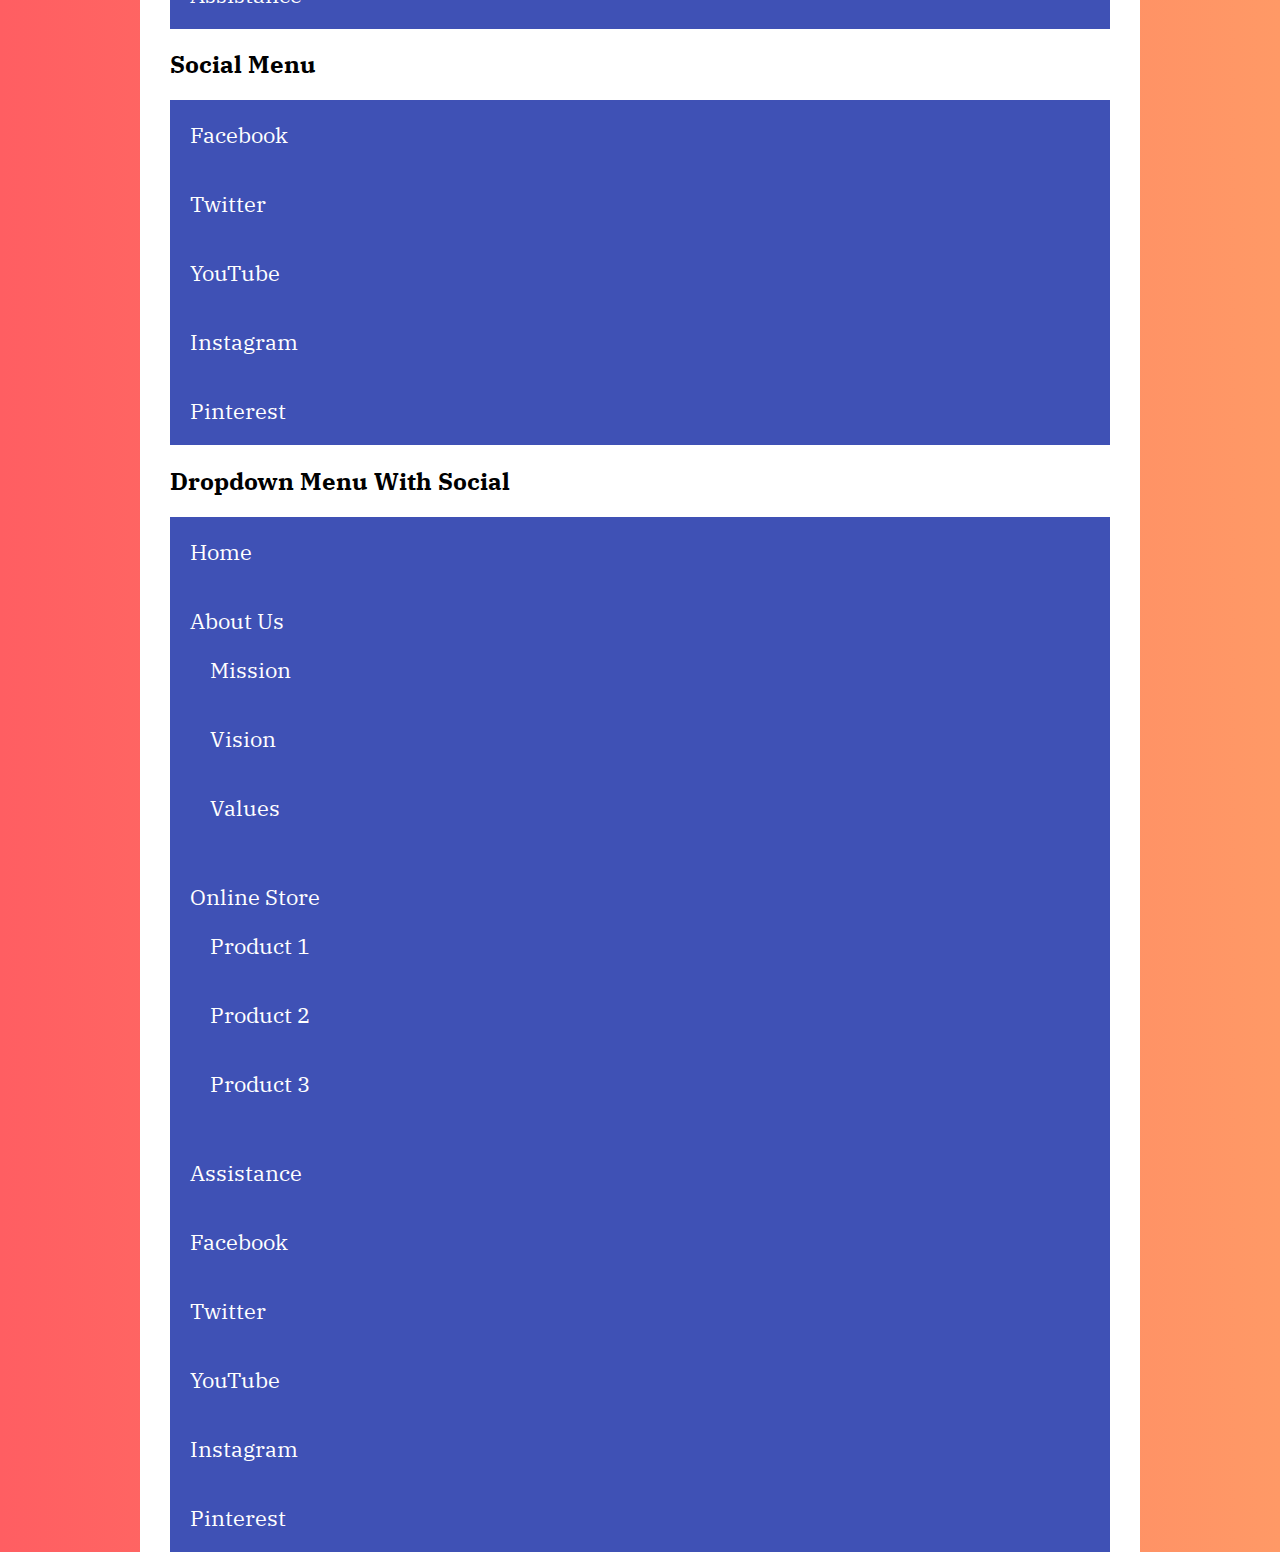
<file: CGFTUCB10/05/menus-flexbox-start/index.html>
<!DOCTYPE html>
<html lang="en">
<head>
    <meta charset="UTF-8">
    <meta name="viewport" content="width=device-width, initial-scale=1.0">
    <meta http-equiv="X-UA-Compatible" content="ie=edge">
    <title>Navigation Menus</title>
    <link rel="stylesheet" href="https://necolas.github.io/normalize.css/8.0.0/normalize.css">
    <link href="https://fonts.googleapis.com/css?family=IBM+Plex+Serif" rel="stylesheet">
    <link rel="stylesheet" href="https://use.fontawesome.com/releases/v5.5.0/css/all.css" integrity="sha384-B4dIYHKNBt8Bc12p+WXckhzcICo0wtJAoU8YZTY5qE0Id1GSseTk6S+L3BlXeVIU" crossorigin="anonymous">
    <link rel="stylesheet" href="style.css">
</head>
<body>

    <div class="container">
        <h1>Simple Menu</h1>
        <nav class="simple">
            <ul>
                <li><a href="#">Home</a></li>
                <li><a href="#">About Us</a></li>
                <li><a href="#">Services</a></li>
                <li><a href="#">Contact</a></li>
                <li><a href="#">Online Store</a></li>
                <li><a href="#">Assistance</a></li>
            </ul>
        </nav>

        <h2>With icons</h2>
        <nav clas="icons">
            <ul>
                <li><a href="#">Home</a></li>
                <li><a href="#">Contact</a></li>
                <li><a href="#">Online Store</a></li>
                <li><a href="#">Assistance</a></li>
            </ul>
        </nav>

        <h2>Dropdown Menu</h2>
        <nav class="dropdown">
            <ul>
                <li><a href="#">Home</a></li>
                <li><a href="#">About Us</a>
                    <ul>
                        <li><a href="#">Mission</a></li>
                        <li><a href="#">Vision</a></li>
                        <li><a href="#">Values</a></li>
                    </ul>
                </li>
                <li><a href="#">Online Store</a>
                    <ul>
                        <li><a href="#">Product 1</a></li>
                        <li><a href="#">Product 2</a></li>
                        <li><a href="#">Product 3</a></li>
                    </ul>
                </li>
                <li><a href="#">Assistance</a></li>
            </ul>
        </nav>

        <h2>Social Menu</h2>
        <nav id="icons">
            <ul>
                <li>
                    <a href="http://facebook.com"><span> Facebook</span></a>
                </li>
                <li>
                    <a href="http://twitter.com"><span> Twitter</span></a>
                </li>
                <li>
                    <a href="http://youtube.com"><span> YouTube</span></a>
                </li>
                <li>
                    <a href="http://instagram.com"><span> Instagram</span></a>
                </li>
                <li>
                    <a href="http://pinterest.com"><span> Pinterest</span></a>
                </li>
            </ul>
        </nav>

        <h2>Dropdown Menu With Social</h2>
        <nav id="icons">
            <ul>
                <li><a href="#">Home</a></li>
                <li><a href="#">About Us</a>
                    <ul>
                        <li><a href="#">Mission</a></li>
                        <li><a href="#">Vision</a></li>
                        <li><a href="#">Values</a></li>
                    </ul>
                </li>
                <li><a href="#">Online Store</a>
                    <ul>
                        <li><a href="#">Product 1</a></li>
                        <li><a href="#">Product 2</a></li>
                        <li><a href="#">Product 3</a></li>
                    </ul>
                </li>
                <li><a href="#">Assistance</a></li>
            </ul>
            <ul>
                <li>
                    <a href="http://facebook.com"><span> Facebook</span></a>
                </li>
                <li>
                    <a href="http://twitter.com"><span> Twitter</span></a>
                </li>
                <li>
                    <a href="http://youtube.com"><span> YouTube</span></a>
                </li>
                <li>
                    <a href="http://instagram.com"><span> Instagram</span></a>
                </li>
                <li>
                    <a href="http://pinterest.com"><span> Pinterest</span></a>
                </li>
            </ul>
        </nav>
    </div>
    
</body>
</html>
</file>
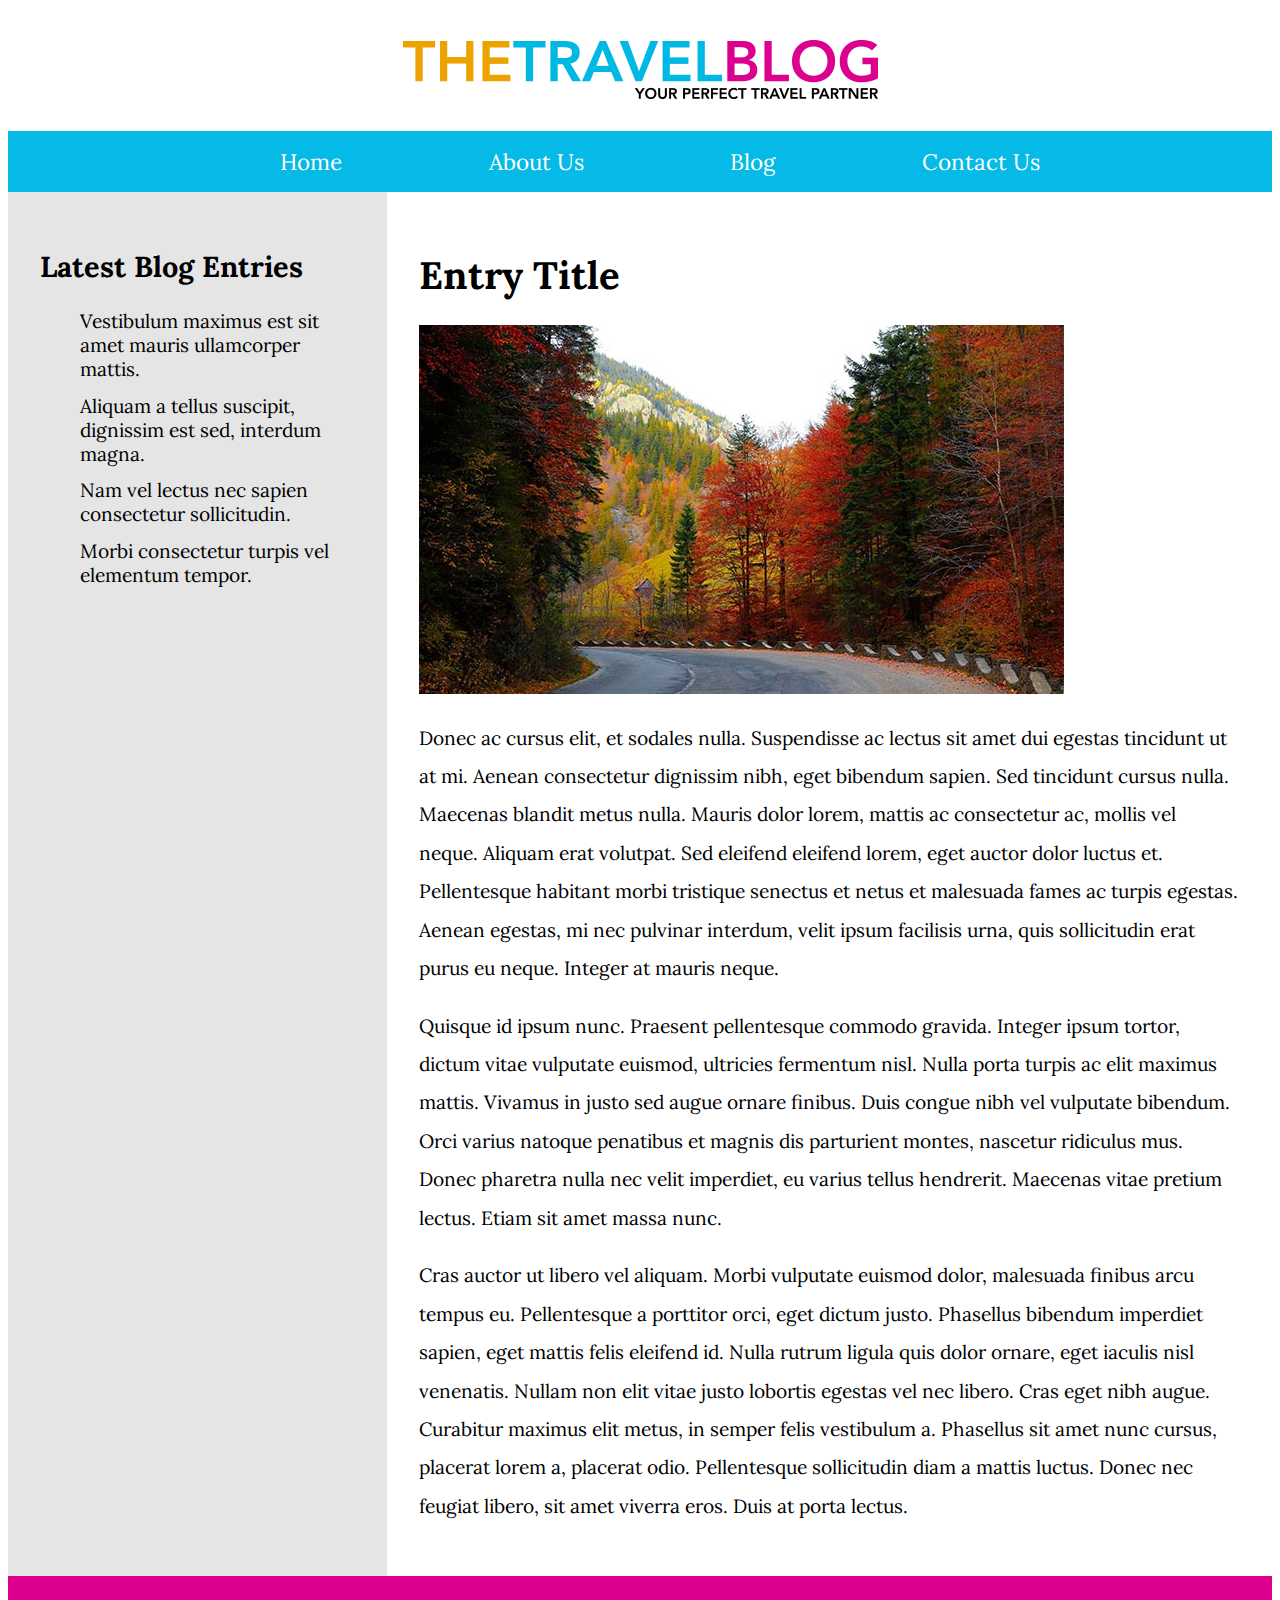
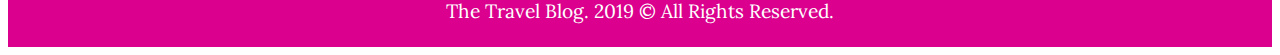
<file: CGFTUCB10/06/holy-grail-end/index.html>
<!DOCTYPE html>
<html lang="en">
<head>
    <meta charset="UTF-8">
    <meta name="viewport" content="width=device-width, initial-scale=1.0">
    <meta http-equiv="X-UA-Compatible" content="ie=edge">
    <title>Holy Grail</title>
    <link rel="stylesheet" href="https://necolas.github.io/normalize.css/8.0.0/normalize.css">
    <link href="https://fonts.googleapis.com/css?family=Lora:400,700" rel="stylesheet">
    <link rel="stylesheet" href="css/styles.css">
   
</head>
<body>

    <header class="site-header">
        <img src="img/logo.png" class="logo">
    </header>

    <nav class="main-navigation">
        <ul>
            <li><a href="#">Home</a></li>
            <li><a href="#">About Us</a></li>
            <li><a href="#">Blog</a></li>
            <li><a href="#">Contact Us</a></li>
        </ul>
    </nav>

    <div class="content">
        <main class="main-content">
            <h1>Entry Title</h1>
            <img src="img/image.jpg" class="featured-image">
            
            <p>Donec ac cursus elit, et sodales nulla. Suspendisse ac lectus sit amet dui egestas tincidunt ut at mi. Aenean consectetur dignissim nibh, eget bibendum sapien. Sed tincidunt cursus nulla. Maecenas blandit metus nulla. Mauris dolor lorem, mattis ac consectetur ac, mollis vel neque. Aliquam erat volutpat. Sed eleifend eleifend lorem, eget auctor dolor luctus et. Pellentesque habitant morbi tristique senectus et netus et malesuada fames ac turpis egestas. Aenean egestas, mi nec pulvinar interdum, velit ipsum facilisis urna, quis sollicitudin erat purus eu neque. Integer at mauris neque.</p>

            <p>Quisque id ipsum nunc. Praesent pellentesque commodo gravida. Integer ipsum tortor, dictum vitae vulputate euismod, ultricies fermentum nisl. Nulla porta turpis ac elit maximus mattis. Vivamus in justo sed augue ornare finibus. Duis congue nibh vel vulputate bibendum. Orci varius natoque penatibus et magnis dis parturient montes, nascetur ridiculus mus. Donec pharetra nulla nec velit imperdiet, eu varius tellus hendrerit. Maecenas vitae pretium lectus. Etiam sit amet massa nunc.</p>
            
            <p>Cras auctor ut libero vel aliquam. Morbi vulputate euismod dolor, malesuada finibus arcu tempus eu. Pellentesque a porttitor orci, eget dictum justo. Phasellus bibendum imperdiet sapien, eget mattis felis eleifend id. Nulla rutrum ligula quis dolor ornare, eget iaculis nisl venenatis. Nullam non elit vitae justo lobortis egestas vel nec libero. Cras eget nibh augue. Curabitur maximus elit metus, in semper felis vestibulum a. Phasellus sit amet nunc cursus, placerat lorem a, placerat odio. Pellentesque sollicitudin diam a mattis luctus. Donec nec feugiat libero, sit amet viverra eros. Duis at porta lectus.</p>

        </main>
        <aside class="sidebar">
            <h2>Latest Blog Entries</h2>
            <ul>
                <li><a href="#">Vestibulum maximus est sit amet mauris ullamcorper mattis.</a></li>
                <li><a href="#">Aliquam a tellus suscipit, dignissim est sed, interdum magna.</a></li>
                <li><a href="#">Nam vel lectus nec sapien consectetur sollicitudin.</a></li>
                <li><a href="#">Morbi consectetur turpis vel elementum tempor.</a></li>
            </ul>
        </aside>
    </div><!--.content-->

    <footer class="site-footer">
        <p>The Travel Blog. 2019 &copy; All Rights Reserved.</p>
    </footer>

</body>
</html>
</file>
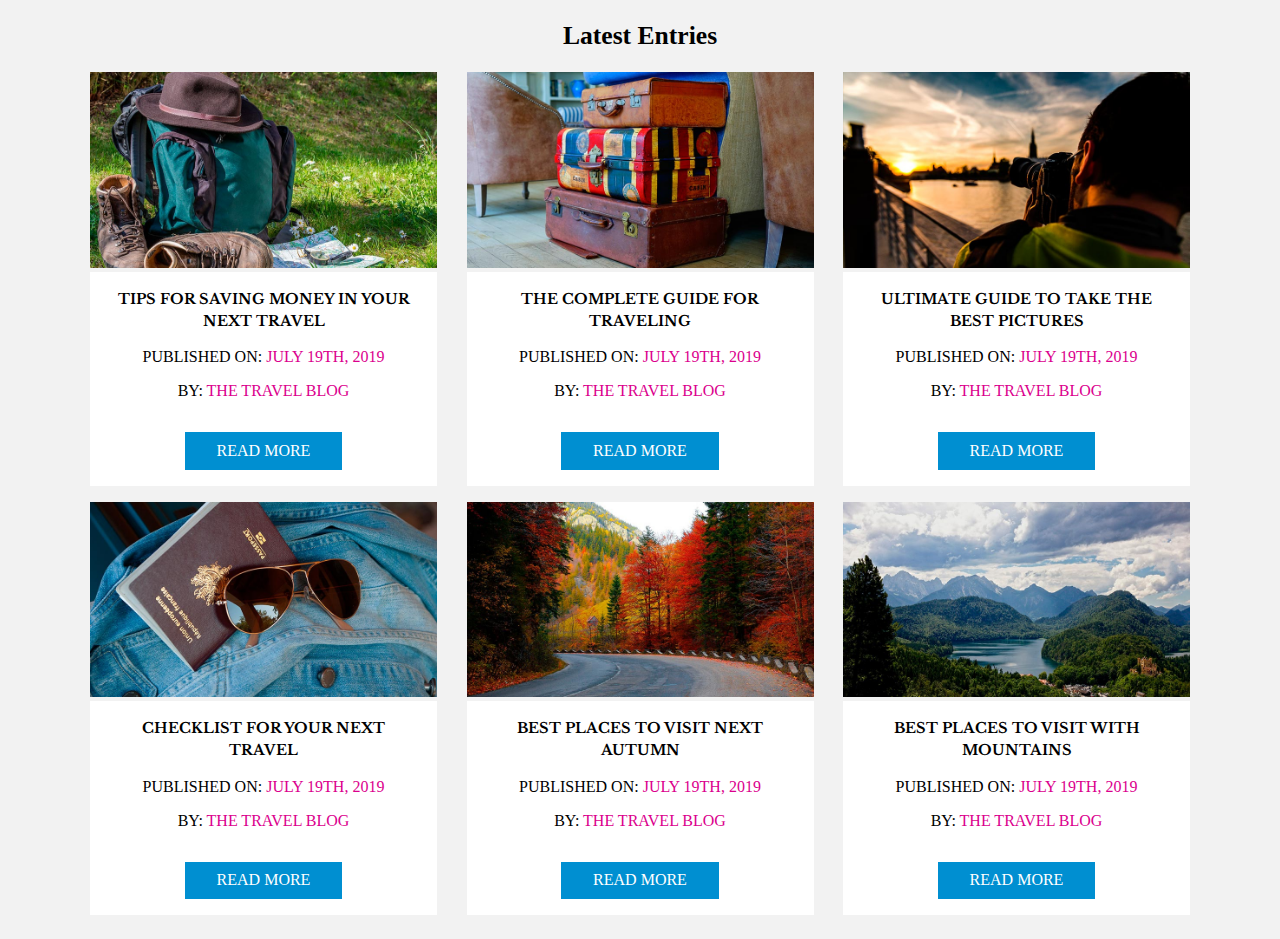
<file: CGFTUCB10/07/travel-blog-start/index.html>
<!DOCTYPE html>
<html lang="en">
<head>
    <meta charset="UTF-8">
    <meta name="viewport" content="width=device-width, initial-scale=1.0">
    <meta http-equiv="X-UA-Compatible" content="ie=edge">
    <title>Building a Layout</title>
    <link rel="stylesheet" href="https://necolas.github.io/normalize.css/8.0.0/normalize.css">
    <link rel="stylesheet" href="https://use.fontawesome.com/releases/v5.5.0/css/all.css" >
    <link href="https://fonts.googleapis.com/css?family=Libre+Baskerville:400,700" rel="stylesheet">
    <link rel="stylesheet" href="css/styles.css">
</head>
<body>
    <div class="container">
            <h2>Latest Entries</h2>
            <main class="main-content">
                <article class="entry">
                    <img src="img/01.jpg" alt="entry image">
                    <div class="content">
                        <h3>Tips for Saving Money in your Next Travel</h3>
                        <p>Published on: <span>July 19th, 2019</span></p>
                        <p>By: <span>The Travel Blog</span></p>
                        <a href="#" class="button">Read More</a>
                    </div>
                </article>
                <article class="entry">
                    <img src="img/02.jpg" alt="entry image">
                    <div class="content">
                        <h3>The Complete Guide for Traveling</h3>
                        <p>Published on: <span>July 19th,  2019</span></p>
                        <p>By: <span>The Travel Blog</span></p>
                        <a href="#" class="button">Read More</a>
                    </div>
                </article>
                <article class="entry">
                    <img src="img/03.jpg" alt="entry image">
                    <div class="content">
                        <h3>Ultimate Guide to Take the best Pictures</h3>
                        <p>Published on: <span>July 19th,  2019</span></p>
                        <p>By: <span>The Travel Blog</span></p>
                        <a href="#" class="button">Read More</a>
                    </div>
                </article>
                <article class="entry">
                    <img src="img/04.jpg" alt="entry image">
                    <div class="content">
                        <h3>Checklist for your next Travel</h3>
                        <p>Published on: <span>July 19th,  2019</span></p>
                        <p>By: <span>The Travel Blog</span></p>
                        <a href="#" class="button">Read More</a>
                    </div>
                </article>
                <article class="entry">
                    <img src="img/05.jpg" alt="entry image">
                    <div class="content">
                        <h3>Best Places to visit next Autumn</h3>
                        <p>Published on: <span>July 19th,  2019</span></p>
                        <p>By: <span>The Travel Blog</span></p>
                        <a href="#" class="button">Read More</a>
                    </div>
                </article>
                <article class="entry">
                    <img src="img/06.jpg" alt="entry image">
                    <div class="content">
                        <h3>Best Places to Visit with Mountains</h3>
                        <p>Published on: <span>July 19th,  2019</span></p>
                        <p>By: <span>The Travel Blog</span></p>
                        <a href="#" class="button">Read More</a>
                    </div>
                </article>
            </main>
    </div><!--.content-->
    
</body>
</html>
</file>
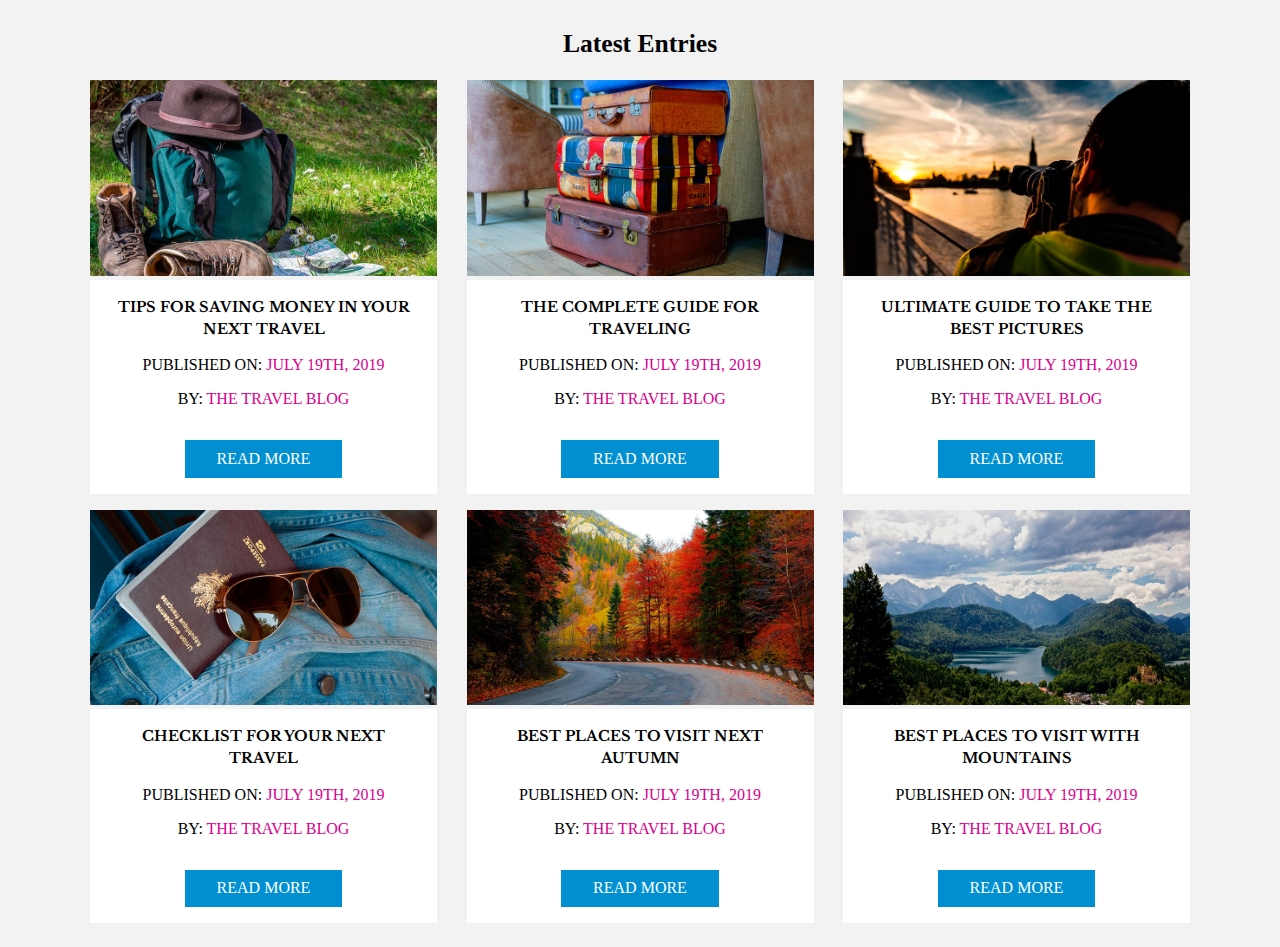
<file: CGFTUCB10/07/travelblog-end/index.html>
<!DOCTYPE html>
<html lang="en">
<head>
    <meta charset="UTF-8">
    <meta name="viewport" content="width=device-width, initial-scale=1.0">
    <meta http-equiv="X-UA-Compatible" content="ie=edge">
    <title>Cards Flexbox</title>
    <link rel="stylesheet" href="https://necolas.github.io/normalize.css/8.0.0/normalize.css">
    <link href="https://fonts.googleapis.com/css?family=Libre+Baskerville:400,700" rel="stylesheet">
    <link rel="stylesheet" href="css/styles.css">
</head>
<body>
    <div class="container">
            <main class="main-content">
                <h2>Latest Entries</h2>
                <article class="entry">
                    <img src="img/01.jpg" alt="entry image">
                    <div class="content">
                        <h3>Tips for Saving Money in your Next Travel</h3>
                        <p>Published on: <span>July 19th, 2019</span></p>
                        <p>By: <span>The Travel Blog</span></p>
                        <a href="#" class="button">Read More</a>
                    </div>
                </article>
                <article class="entry">
                    <img src="img/02.jpg" alt="entry image">
                    <div class="content">
                        <h3>The Complete Guide for Traveling</h3>
                        <p>Published on: <span>July 19th,  2019</span></p>
                        <p>By: <span>The Travel Blog</span></p>
                        <a href="#" class="button">Read More</a>
                    </div>
                </article>
                <article class="entry">
                    <img src="img/03.jpg" alt="entry image">
                    <div class="content">
                        <h3>Ultimate Guide to Take the best Pictures</h3>
                        <p>Published on: <span>July 19th,  2019</span></p>
                        <p>By: <span>The Travel Blog</span></p>
                        <a href="#" class="button">Read More</a>
                    </div>
                </article>
                <article class="entry">
                    <img src="img/04.jpg" alt="entry image">
                    <div class="content">
                        <h3>Checklist for your next Travel</h3>
                        <p>Published on: <span>July 19th,  2019</span></p>
                        <p>By: <span>The Travel Blog</span></p>
                        <a href="#" class="button">Read More</a>
                    </div>
                </article>
                <article class="entry">
                    <img src="img/05.jpg" alt="entry image">
                    <div class="content">
                        <h3>Best Places to visit next Autumn</h3>
                        <p>Published on: <span>July 19th,  2019</span></p>
                        <p>By: <span>The Travel Blog</span></p>
                        <a href="#" class="button">Read More</a>
                    </div>
                </article>
                <article class="entry">
                    <img src="img/06.jpg" alt="entry image">
                    <div class="content">
                        <h3>Best Places to Visit with Mountains</h3>
                        <p>Published on: <span>July 19th,  2019</span></p>
                        <p>By: <span>The Travel Blog</span></p>
                        <a href="#" class="button">Read More</a>
                    </div>
                </article>
            </main>
    </div><!--.content-->
    
</body>
</html>
</file>
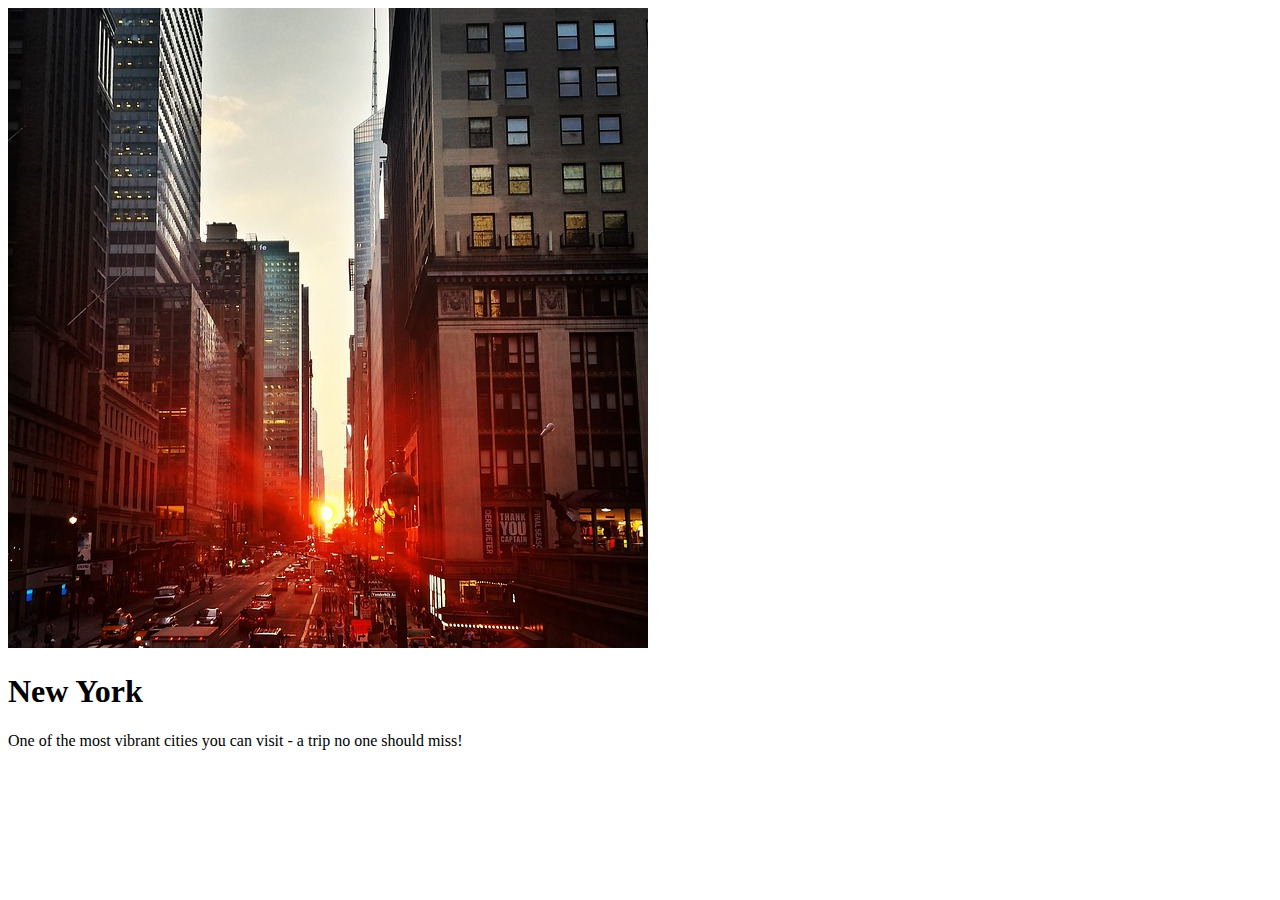
<file: CompleteGuide/01/css-in-action/index.html>
<!DOCTYPE html>
<html lang="en">

<head>
    <meta charset="UTF-8">
    <meta name="viewport" content="width=device-width, initial-scale=1.0">
    <meta http-equiv="X-UA-Compatible" content="ie=edge">
    <title>CSS Course</title>
    <link href="https://fonts.googleapis.com/css?family=Montserrat" rel="stylesheet">
</head>

<body>
    <div class="destination">
        <div class="thumbnail">
            <img src="new-york.jpg" alt="Sunset in New York">
        </div>
        <div class="content">
            <h1>New York</h1>
            <p>One of the most vibrant cities you can visit - a trip no one should miss!</p>
        </div>
    </div>
</body>

</html>
</file>
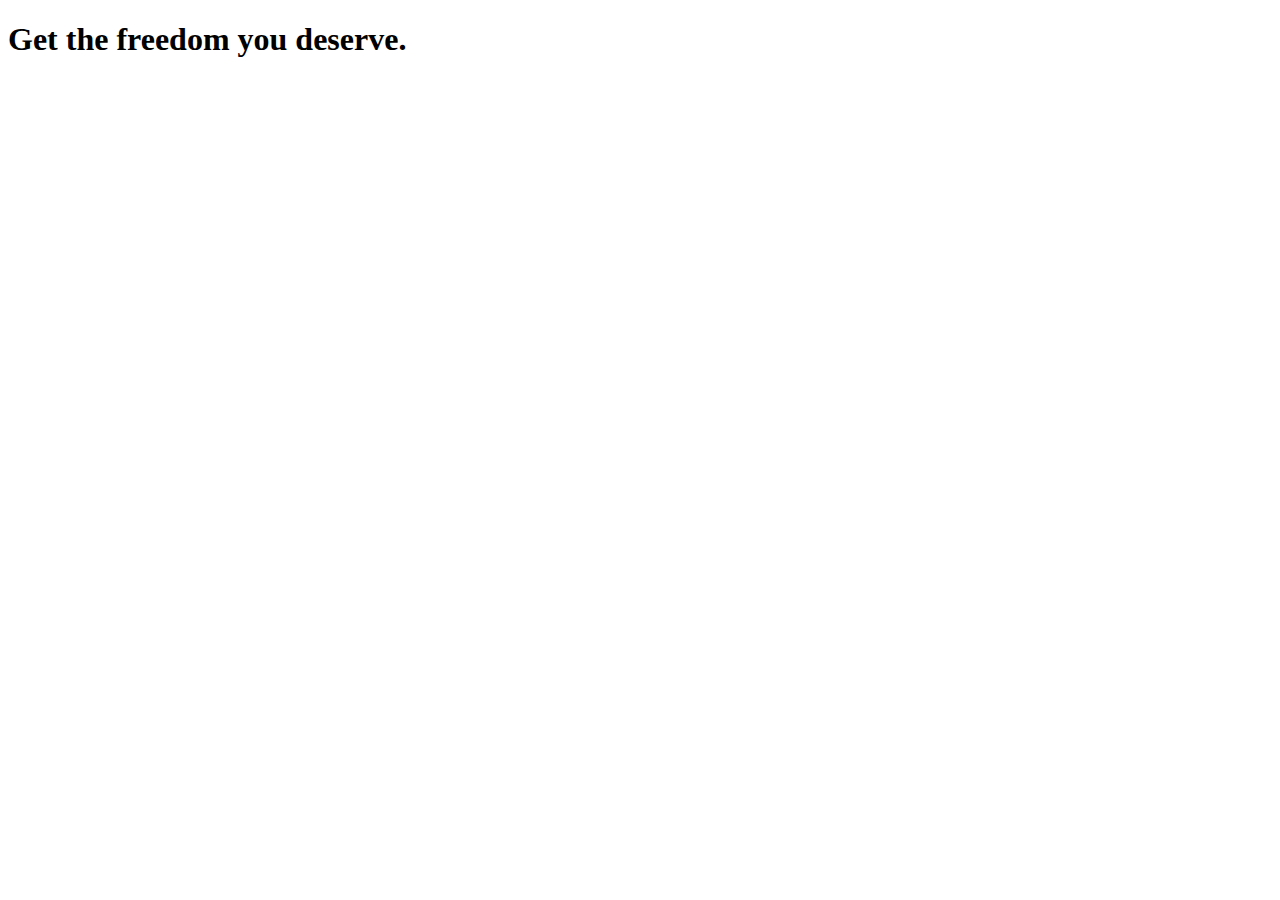
<file: CompleteGuide/02/01/index.html>
<!DOCTYPE html>
<html lang="en">

<head>
    <meta charset="UTF-8">
    <meta http-equiv="X-UA-Compatible" content="ie=edge">
    <title>uHost</title>
    <link rel="shortcut icon" href="favicon.png">
</head>

<body>
    <main>
        <section>
            <h1>Get the freedom you deserve.</h1>
        </section>
    </main>
</body>

</html>
</file>
<file: 5 . css ess/2.style.css>
body{
    font-family: Arial, Helvetica, sans-serif;
}
.nav{
    background-color: lightcoral;
}
.main-title{
    border: 5px solid black;
}

.experience i:first-child {
color: blue;
}

.experience li:first-of-type {
    color: green;
    }
</file>
<file: flexbox/demo/css/styles.css>
/*Main Area*/
body {
    margin-top: 0px;
    font-family: 'Segoe UI', Tahoma, Geneva, Verdana, sans-serif;
    margin-left: auto;
    margin-right: auto;
    background-color: #e6e4d9;
    background-image: url('../images/pattern.png');
}

#mainheader {
    background-color: #a593c2;
}

/*Top Menu*/

nav {
    height: 60px;
    width: 1000px;
    margin: 0 auto 20px;
}

nav>ul {
    list-style-type: none;
    margin: 0;
    padding: 0;
    overflow: hidden;
}

nav>ul>li {
    float: left;
}

nav>ul>li a {
    display: block;
    color: white;
    text-align: center;
    padding: 16px;
    text-decoration: none;
    font-weight: bold;
}

/*Side Menu*/

.mainContent ul{
    padding-inline-start: 2px;
    margin-right: 1.5rem;
}

.mainContent ul>a>li{
    background-color: #cf4522;
    color: #fff;
    list-style: none;
    padding: 14px 25px;
    display: block;
    cursor: pointer;
    margin-bottom: 2px;
}

.mainContent ul>a>li:hover{
    background-color: #B43110;
}

.mainContent ul>a{
    text-decoration: none;
    color: #fff;
}

.mainContent{
    margin-left: auto;
    margin-right: auto;
    display: flex;
    flex-direction: row;
    flex-wrap: wrap;
}

.leftmenu {
    float: left;
    width: 30%;
    margin-bottom: 20px;
}

/*Main Content*/

.main {
    float: right;
    width: 70%;
    margin-bottom: 20px;
}

.pageTitle{
    font-size:35px;
    color:#a593c2;
}

/*Footer*/
footer {
    display: flex;
    flex-direction: column;
}

footer>p, footer > address{
    margin: .5rem 0;
}

.box{
    width: 200px;
    height: 100px;
    background-color: red;
    margin: 5px 10px;
}
</file>
<file: CFCMCFFG/2/3 - flexbox/css/base.css>
* {
  color: #fff;
  text-shadow: 1px 1px 0 #000;
  box-sizing: border-box;
  font-family: Ubuntu, sans-serif;
}

html {
  background: -webkit-linear-gradient(100deg, #772953, #e95420);
  background: linear-gradient(-10deg, #772953, #e95420);
  min-height: 100vh;
  font-size: 18px;
}

code {
  margin: 1px 5px;
  padding: 2px 5px 1px 5px;
  font-family: monospace;
  border-radius: 2px;
  border: 1px dotted #fff;
}

p {
  margin: 25px 10px 5px 10px;
}

h2 {
  text-align: center;
  margin-top: 50px;
}

a {
  text-decoration: none;
}

a:hover {
  text-decoration: underline;
}

.outlined {
  width: 500px;
  height: 200px;
  border: 1px solid #fff;
  margin-bottom: 50px;
}

.container > * {
  color: #fff;
  background-color: rgba(255, 255, 255, 0.15);
  border: 1px solid #fff;
  border-radius: 2px;
  padding: 20px;
  margin: 10px;
  -webkit-box-pack: justify;
      -ms-flex-pack: justify;
          justify-content: space-between;
  text-align: center;
}

.container > div:hover {
  background-color: rgba(255, 255, 255, 0.25);
}

.full {
  -webkit-box-flex: 0;
      -ms-flex: 0 1 100%;
          flex: 0 1 100%;
}

.half {
  -webkit-box-flex: 0;
      -ms-flex: 0 2 calc(50% - 20px);
          flex: 0 2 calc(50% - 20px);
}

.third {
  -webkit-box-flex: 0;
      -ms-flex: 0 1 calc(33.333333% - 20px);
          flex: 0 1 calc(33.333333% - 20px);
}

.fourth {
  -webkit-box-flex: 0;
      -ms-flex: 0 1 calc(25% - 20px);
          flex: 0 1 calc(25% - 20px);
}

.fifth {
  -webkit-box-flex: 0;
      -ms-flex: 0 1 calc(20% - 20px);
          flex: 0 1 calc(20% - 20px);
}

.sixth {
  -webkit-box-flex: 0;
      -ms-flex: 0 1 calc(16.666666% - 20px);
          flex: 0 1 calc(16.666666% - 20px);
}
</file>
<file: CFCMCFFG/2/3 - flexbox/css/main.css>
/* Your code goes here */
</file>
<file: CGFTUCB10/03/cards-flexbox-end/css/styles.css>
html {
     box-sizing: border-box;
}
*, *:before, *:after {
     box-sizing: inherit;
}
body {
     background-color: #f2f2f2;

}

.container {
     max-width: 1200px;
     margin: 0 auto;
}
img {
     max-width: 100%;
     display: block;
}

h2 {
     text-align: center;
     font-size: 1.6rem;
}
h3 {
     margin: 0;
     font-weight: 700;
     font-family: 'Libre Baskerville', serif;
}
.button {
     background-color: #008fd1;
     text-decoration: none;
     padding: .6rem 2rem;
     margin-top: 1rem;
     display: inline-block;
     color: white;
}
.main-content {
     display: flex;
     flex-wrap: wrap;
     justify-content: space-between;
}
.entry {
     margin-bottom: 2rem;
     background-color: #ffffff;
}
@media (min-width:480px){
     .entry {
          flex: 0 0 calc(50% - 1rem);
     }
}
@media (min-width:768px){
     .entry {
          flex: 0 0 calc(33.3% - 1rem);
     }
}
.entry .content{
     
     padding: 1rem;
     text-align: center;
     text-transform: uppercase;
}
.content h3 {
     font-size: .9rem;
     line-height: 1.5;
}
.content span {
     color: #db008d;
}
</file>
<file: CGFTUCB10/03/cards-flexbox-start/css/styles.css>
html {
    box-sizing: border-box;
}
*, *:before, *:after {
    box-sizing: inherit;
}
body {
    background-color: #f2f2f2;

}

.container {
    max-width: 1200px;
    margin: 0 auto;
}
img {
    max-width: 100%;
    display: block;
}

h2 {
    text-align: center;
    font-size: 1.6rem;
}
h3 {
    margin: 0;
    font-weight: 700;
    font-family: 'Libre Baskerville', serif;
}
.button {
    background-color: #008fd1;
    text-decoration: none;
    padding: .6rem 2rem;
    margin-top: 1rem;
    display: inline-block;
    color: white;
}
</file>
<file: CGFTUCB10/04/freelancer_flexbox_end/css/style.css>
:root {
     --mainFont : 'Krub', sans-serif;
     --white: #ffffff;
     --primary: #FFC107;
     --secondary: #0097A7;
     --gray : #757575;
     --dark : #212121;
}
html {
     box-sizing: border-box;
     min-height: 100%;
}
*, *:before, *:after {
     box-sizing: inherit;
}
body {
     font-family: var(--mainFont);
     min-height: 100%;
     background: linear-gradient(to top, #dfe9f3 0%, white 100%);
}
.button {
     background-color: var(--secondary);
     padding: .5rem 3rem;
     border-radius: 5px;
     display: inline-block;
     margin-top: .5rem;
     font-weight: 700;
     text-decoration: none;
     text-transform: uppercase;
     font-size: 1.2rem;
     border: none;
     color: var(--white);
     transition: background-color .3s ease;
     cursor: pointer;
}
.button:hover {
    background-color: rgb(1, 123, 136);
}

.container {
     margin: 2rem auto 3rem auto;
     max-width: 1200px;
     padding: 2rem;
     background-color: var(--white);
     -webkit-box-shadow: 0px 4px 12px -1px rgba(0,0,0,0.45);
     -moz-box-shadow: 0px 4px 12px -1px rgba(0,0,0,0.45);
     box-shadow: 0px 4px 12px -1px rgba(0,0,0,0.45);
     border-radius: 1rem;
}
h2, h3 {
     text-align: center;
}
h3 {
     color: var(--secondary);
     font-weight: 400;
     font-size: 1.6rem;
}
p {
     line-height: 2;
}

.main-navigation {
     max-width: 1200px;
     margin: 0 auto;
     padding: 1rem 0;

     display: flex;
     flex-direction: column;
     align-items: center;
}
@media (min-width:768px) {
     .main-navigation {
          flex-direction: row;
          justify-content: space-between;
     }
}

.main-navigation a {
     color: var(--dark);
     text-decoration: none;
     font-size: 1.4rem;
     margin-bottom: 1.4rem;
}
@media (min-width:768px) {
     .main-navigation a{
          margin-bottom: 0;
     }
}
.hero {
     height: 450px;
     background-image: url(../img/hero.jpg);
     position: relative;

     display: flex;
     align-items: center;
     justify-content: center;
}

.hero::after {
     content: '';
     background-color: rgba(0,0,0, .7);
     display: block;
     top: 0;
     left: 0;
     right: 0;
     bottom: 0;
     position: absolute;
}

.hero-content {
     color: var(--white);
     position: relative;
     z-index: 1;
     text-align: center;
}
.hero-content i {
     font-size: 3rem;
     color: var(--primary);
}

@media (min-width:768px) {
     .services-container {
          display: flex;
          justify-content: space-between;
     }
     .service {
          flex: 0 0 calc(33.3% - 1rem);
     }
}
.service {
     display: flex;
     flex-direction: column;
     align-items: center;
}
.icons {
     height: 100px;
     width: 100px;
     display: flex;
     background-color: var(--primary);
     border-radius: 50%;
     align-items: center;
     justify-content: space-evenly;
}
.icons i {
     font-size: 2rem;
}

form {
     background-color: var(--gray);
     padding: 2rem;
     border-radius: 1rem;
}
@media (min-width:768px) {
     form {
          max-width: 800px;
          margin: 0 auto;
     }
     .form-container{
          display: flex;
          justify-content: space-between;
          flex-wrap: wrap;
     }
     .field {
          flex: 0 0 calc(50% - 1rem);
     }
}
.field {
     display: flex;
     margin-bottom: 1rem;
     align-items: center;
}
.field label {
     flex: 0 0 90px;
     color: var(--white);
}
.field input[type="text"], 
.field input[type="tel"],
.field input[type="mail"],
.field textarea{
     flex: 1;
     height: 2.4rem;
}
.w-100{
     flex: 0 0 100%;
}
.field textarea {
     height: 4rem;
}
.submit-form {
     display: flex;
     justify-content: flex-end;
}
</file>
<file: CGFTUCB10/05/menus-flexbox-start/style.css>
html {
    box-sizing: border-box;
}
*, *:before, *:after {
    box-sizing: inherit;
}
body {
    margin:0;
    background: #ff9966;  /* fallback for old browsers */
    background: -webkit-linear-gradient(to right, #ff5e62, #ff9966);  /* Chrome 10-25, Safari 5.1-6 */
    background: linear-gradient(to right, #ff5e62, #ff9966); /* W3C, IE 10+/ Edge, Firefox 16+, Chrome 26+, Opera 12+, Safari 7+ */
    font-family: 'IBM Plex Serif', serif;
}
.container {
    background-color: white;
    min-height: calc( 100vh - 20px );
    max-width: 1000px;
    margin: 0 auto;
    padding: 20px 30px 0 30px;
}

nav {
    background-color: #3F51B5;
}
nav ul {
    list-style:none;
    margin:0;
    padding:0;
}
nav ul li {
    padding: 20px;
}
nav ul li:hover {
    background-color: #1a2770;
}
nav ul a {
    color: white;
    text-decoration: none;
    font-size: 1.4rem;
}
</file>
<file: CGFTUCB10/06/holy-grail-end/css/styles.css>
:root {
    --mainFont : 'Lora', serif;
    --primary: #05bae6;
    --secondary : #db008d;
    --gray : #e5e5e5;
    --white : #ffffff;
    --black : #000000;
}

html {
    box-sizing: border-box;
}
*, *:before, *:after {
    box-sizing: inherit;
}
img {
    max-width: 100%;
}
p {
    line-height: 2;
}
body {
    font-family: var(--mainFont);
    font-size: 1.2rem;
}
.site-header {
    padding: 2rem 0;
    display: flex;
    justify-content: center;
    align-items: center;
}
.site-header img {
    max-width: 80%;
}
.main-navigation {
    background-color: var(--primary);
    padding: 1rem 0;
}
.main-navigation ul {
    max-width: 800px;
    margin: 0 auto;
    display: flex;
    flex-direction: column;
    list-style: none;
}
@media (min-width:768px){
    .main-navigation ul {
        flex-direction: row;
        justify-content: space-between;
    }
}

.main-navigation ul li {
    margin-bottom: 1rem;
    text-align: center;
}
@media (min-width:768px){
    .main-navigation ul li {
        margin-bottom: 0;
    }
}
.main-navigation ul li:last-of-type{
    margin-bottom: 0;
}
.main-navigation ul li a {
    color: var(--white);
    text-decoration: none;
    font-size: 1.4rem;
}

.content {
    display: flex;
    flex-wrap: wrap;
}
.sidebar, 
.main-content {
    flex: 0 0 100%;
}
@media (min-width:768px){
    .main-content{
        flex: 0 0 70%;
    }
    .sidebar{
        flex: 0 0 30%;
        order: -1;
    }
}
.sidebar {
    background-color: var(--gray);
    padding: 2rem;
}
.sidebar ul {
    list-style: none;
}
.sidebar ul li {
    margin-bottom: .8rem;
}
.sidebar ul li:last-of-type {
    margin-bottom: 0;
}
.sidebar a {
    color: var(--black);
    text-decoration: none;
}
.sidebar a:hover {
    color: var(--secondary);
}
.main-content {
    padding: 2rem;
}

.site-footer{
    background-color: var(--secondary);
}
.site-footer p {
    margin: 0;
    padding: 1rem 0;
    text-align: center;
    color: var(--white);
}
</file>
<file: CGFTUCB10/07/travel-blog-start/css/styles.css>
body {
    box-sizing: border-box;
    background-color: #f2f2f2;
}
.container {
    max-width: 1100px;
    margin: 0 auto;
}
h2 {
    flex: 0 1 100%;
    text-align: center;
    font-size: 1.6rem;
}
h3 {
    font-family: 'Libre Baskerville', serif;
    margin:0;
    font-weight: 700;
}
img {
    max-width: 100%;
}
.content {
    background-color: white;
    margin-bottom: 1rem;
    text-transform: uppercase;
}
.content {
    padding: 1rem;
    text-align: center;
}
.content h3 {
    text-align: center;
    font-size: .9rem;
    line-height: 1.4rem;
}

.content span {
    color:#db008d;
}
.button {
    background-color: #008fd1;
    color: white;
    padding: .6rem 2rem;
    margin-top: 1rem;
    display: inline-block;
    text-decoration: none;
    text-transform: uppercase;
}
@media screen and (min-width:480px) {
    .main-content {
        display: flex;
        justify-content: space-between;
        flex-wrap: wrap;
    }
    .entry {
        flex: 0 1 calc(50% - 1rem);

    }
}

@media screen and (min-width:768px) {
    .entry {
        flex: 0 1 calc(33% - 1rem);
    }
}
</file>
<file: CGFTUCB10/07/travelblog-end/css/styles.css>
body {
    box-sizing: border-box;
    background-color: #f2f2f2;
}
.container {
    max-width: 1100px;
    margin: 0 auto;
}
h2 {
    flex: 0 1 100%;
    text-align: center;
    font-size: 1.6rem;
}
h3 {
    font-family: 'Libre Baskerville', serif;
    margin:0;
    font-weight: 700;

}
img {
    max-width: 100%;
}
.content {
    background-color: white;
    margin-bottom: 1rem;
    text-transform: uppercase;

}
.content {
    padding: 1rem;
    text-align: center;
}
.content h3 {
    text-align: center;
    font-size: .9rem;
    line-height: 1.4rem;
}

.content span {
    color:#db008d;
}
.button {
    background-color: #008fd1;
    color: white;
    padding: .6rem 2rem;
    margin-top: 1rem;
    display: inline-block;
    text-decoration: none;
    text-transform: uppercase;
}
@media screen and (min-width:480px) {
    .main-content {
        display: flex;
        justify-content: space-between;
        flex-wrap: wrap;
    }
    .entry {
        flex: 0 1 calc(50% - 1rem);

    }
}

@media screen and (min-width:768px) {
    .entry {
        flex: 0 1 calc(33% - 1rem);
    }
}
</file>
